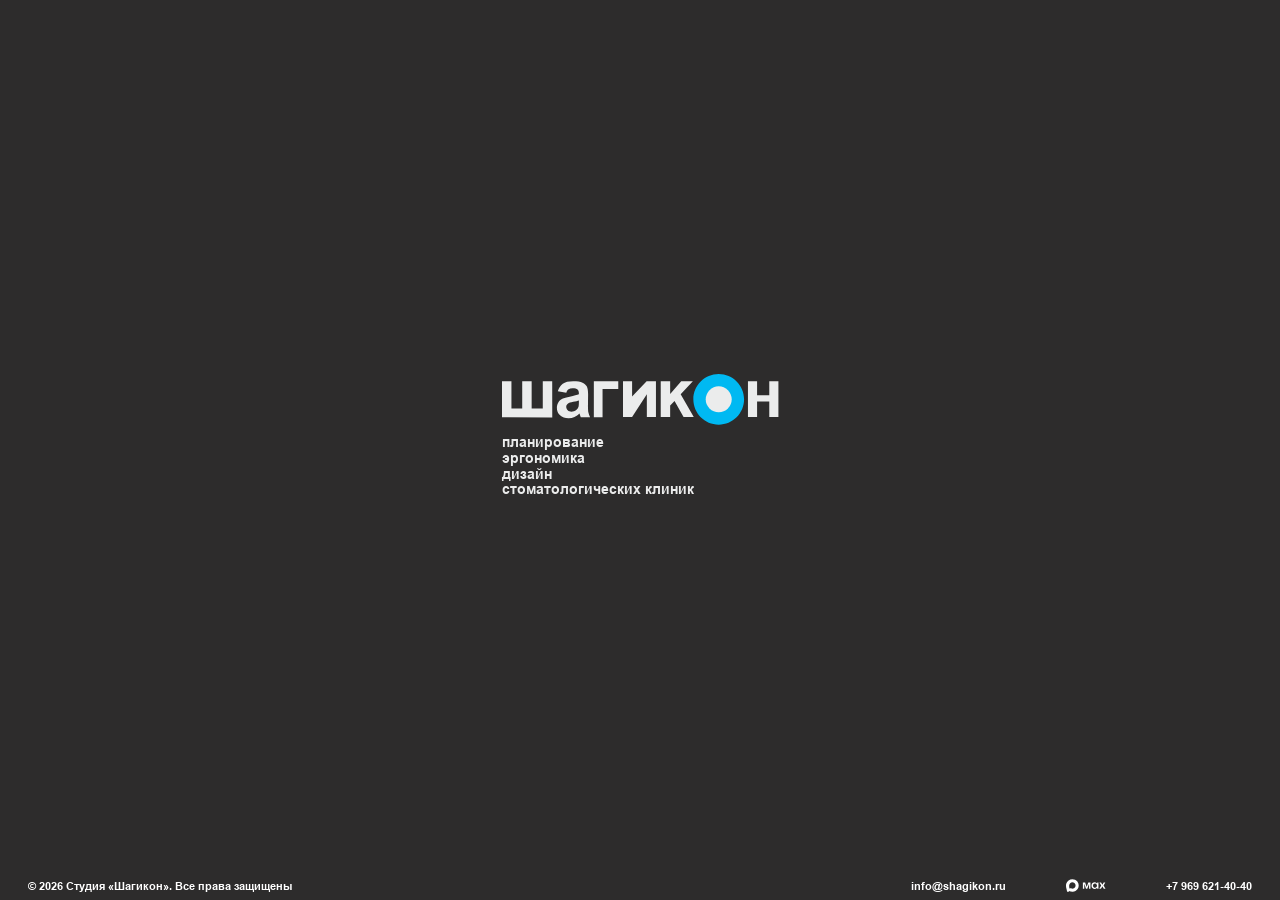
<file: index.html>
<!doctype html>
<html lang="en">
  <head>
    <meta charset="UTF-8" />
    <meta name="viewport" content="width=device-width, initial-scale=1.0" />
    <title>Document</title>
    <link rel="stylesheet" href="styles/main.css" />
    <link rel="stylesheet" href="styles/homepage.css" />
  </head>
  <body>
    <main class="main-screen">
      <a href="/projects.html" class="main-screen-content">
        <svg
          class="logo"
          width="277"
          height="51"
          viewBox="0 0 277 51"
          fill="none"
          xmlns="http://www.w3.org/2000/svg"
        >
          <path
            fill-rule="evenodd"
            clip-rule="evenodd"
            d="M245.957 43.0407V7.29071H255.087V21.3707H267.278V7.29071H276.407V43.0407H267.278V27.4124H255.087V43.0407H245.957ZM216.717 16.2921C221.732 16.2921 225.797 20.357 225.797 25.3715C225.797 30.386 221.732 34.4512 216.717 34.4512C211.703 34.4512 207.637 30.386 207.637 25.3715C207.637 20.357 211.703 16.2921 216.717 16.2921ZM0 7.29211H9.43958V34.6082H20.2093V7.29211H29.649V34.6082H40.771V7.29211H50.2106L50.2693 43.3845L0 43.3596V7.29211ZM158.723 43.0484V7.293H168.163V19.887L179.222 7.28961H190.865L178.67 20.3576L191.761 43.0484H181.564L172.538 26.9147L168.163 31.5998V43.0484H158.723ZM120.996 7.24341H130.094V22.5708L144.636 7.24341H153.94V43.0138H144.843V20.2119L130.094 43.0138H120.996V7.24341ZM91.8351 7.29211H116.273V14.9885H100.547V43.369H91.8351V7.29211ZM76.8801 26.4226C75.6844 26.8211 73.7823 27.2991 71.1743 27.8575C68.5774 28.4153 66.8696 28.9619 66.0719 29.4863C64.8538 30.363 64.2387 31.4561 64.2387 32.7886C64.2387 34.1102 64.7283 35.2375 65.7079 36.1939C66.687 37.1503 67.9286 37.6291 69.4434 37.6291C71.1289 37.6291 72.7458 37.0709 74.2836 35.9663C75.4109 35.1122 76.1627 34.0872 76.5159 32.8572C76.7548 32.0599 76.8801 30.5342 76.8801 28.2901V26.4226ZM64.3068 18.8374L55.8337 17.3344C56.7904 13.8719 58.4416 11.3094 60.7762 9.64691C63.1111 7.9841 66.5847 7.15271 71.1856 7.15271C75.3658 7.15271 78.4859 7.64252 80.5357 8.6329C82.5749 9.62421 84.0211 10.8771 84.8523 12.4027C85.6837 13.9286 86.1052 16.7193 86.1052 20.7964L85.9686 31.7296C85.9686 34.8389 86.1165 37.1395 86.4127 38.6198C86.7087 40.1006 87.2668 41.6835 88.0869 43.369H78.7938C78.5543 42.7538 78.2467 41.8428 77.8938 40.6358C77.7461 40.0776 77.6319 39.7134 77.5635 39.5422C75.9691 41.114 74.2606 42.2873 72.4388 43.073C70.6164 43.8585 68.68 44.2576 66.6193 44.2576C62.9861 44.2576 60.1157 43.2666 58.0204 41.2849C55.925 39.3146 54.8773 36.809 54.8773 33.7796C54.8773 31.7869 55.3552 29.9985 56.3119 28.4267C57.2689 26.8665 58.6009 25.6595 60.332 24.8281C62.0521 23.9967 64.5349 23.2679 67.7806 22.6415C72.1539 21.8214 75.1946 21.0467 76.8801 20.3411V19.3958C76.8801 17.5734 76.4362 16.2754 75.5475 15.4891C74.6481 14.7144 72.9626 14.3277 70.4911 14.3277C68.817 14.3277 67.5184 14.6577 66.5847 15.3295C65.6393 15.9905 64.8879 17.1632 64.3068 18.8374Z"
            fill="#EBECEC"
          />
          <path
            fill-rule="evenodd"
            clip-rule="evenodd"
            d="M216.717 0C230.73 0 242.089 11.359 242.089 25.3715C242.089 39.384 230.73 50.743 216.717 50.743C202.705 50.743 191.346 39.384 191.346 25.3715C191.346 11.359 202.705 0 216.717 0ZM216.717 13.8461C223.082 13.8461 228.242 19.0063 228.242 25.3715C228.242 31.737 223.082 36.8972 216.717 36.8972C210.352 36.8972 205.191 31.737 205.191 25.3715C205.191 19.0063 210.352 13.8461 216.717 13.8461Z"
            fill="#00B9F2"
          />

          <circle cx="216.717" cy="25.3715" r="9" fill="#ebecec">
            <animate
              attributeName="r"
              values="9; 13; 13; 9; 9"
              keyTimes="0; 0.2; 0.5; 0.7; 1"
              dur="3s"
              repeatCount="indefinite"
              calcMode="spline"
              keySplines="0.4 0 0.2 1; 0 0 1 1; 0.4 0 0.2 1; 0 0 1 1"
            />
          </circle>
        </svg>
        <ul class="main-screen-list">
          <li>планирование</li>
          <li>эргономика</li>
          <li>дизайн</li>
          <li>стоматологических клиник</li>
        </ul>
      </a>
    </main>
    <footer class="footer">
      <p class="footer-copyright">
        © 2026 Студия «Шагикон». Все права защищены
      </p>
      <div class="footer-contacts">
        <a class="footer-email" href="mailto:info@shagikon.ru"
          >info@shagikon.ru</a
        >
        <a class="footer-social" href="/"
          ><img src="/assets/icons/max.svg" alt="Max"
        /></a>
        <a class="footer-phone" href="tel:+79696214040">+7 969 621-40-40</a>
      </div>
    </footer>
  </body>
</html>
</file>
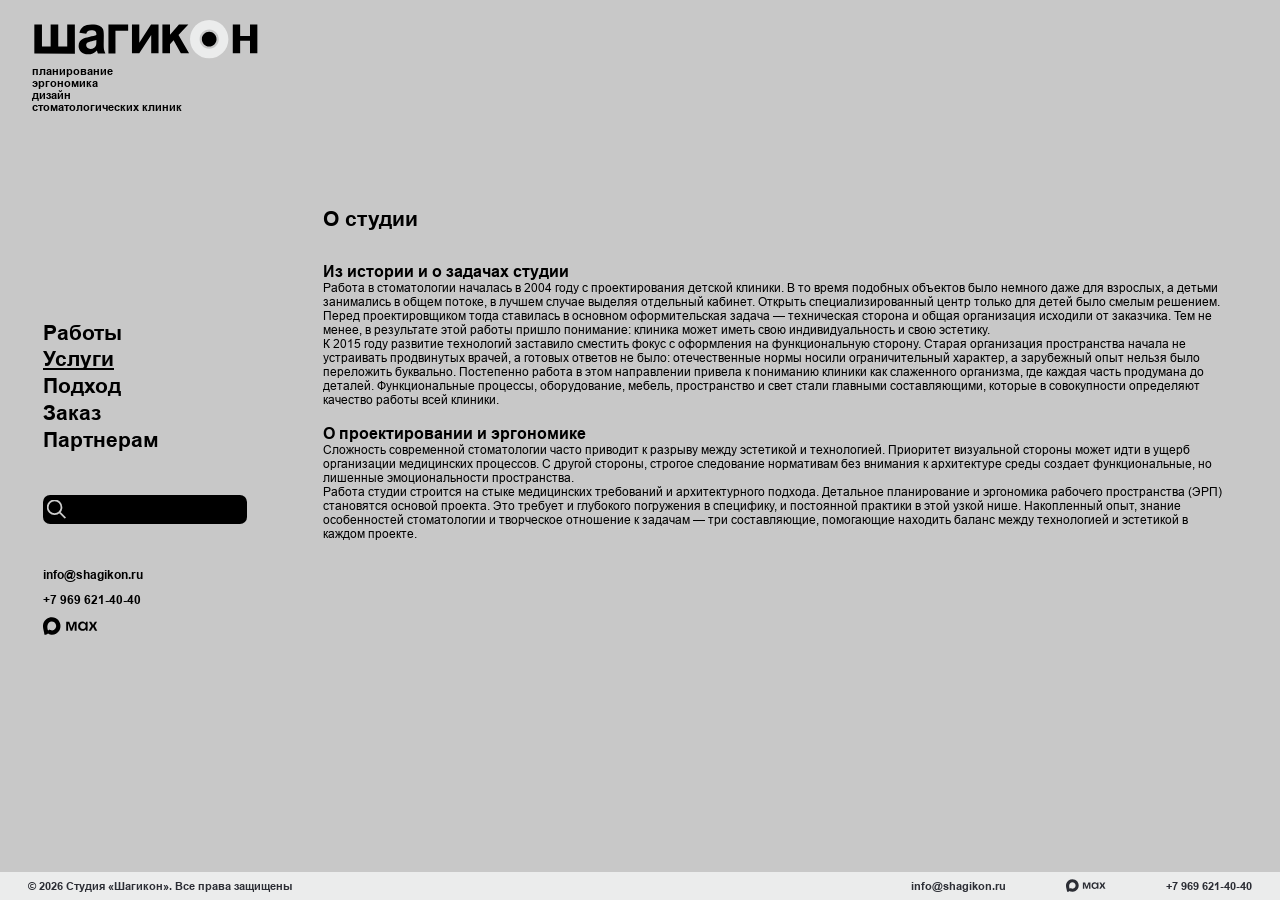
<file: approach.html>
<!doctype html>
<html lang="en">
  <head>
    <meta charset="UTF-8" />
    <meta name="viewport" content="width=device-width, initial-scale=1.0" />
    <title>Document</title>
    <link rel="stylesheet" href="styles/main.css" />
    <link rel="stylesheet" href="/styles/approach.css" />
  </head>
  <body>
    <header class="header">
      <a class="header-logo" href="/">
        <img
          class="header-logo-img"
          src="/assets/icons/logo.svg"
          alt="Шагикон"
        />
        <ul class="header-logo-list">
          <li>планирование</li>
          <li>эргономика</li>
          <li>дизайн</li>
          <li>стоматологических клиник</li>
        </ul>
      </a>
      <div class="header-buttons">
        <button class="header-btn" id="open-sidebar">Меню</button>
        <button class="header-btn" id="goback">Назад</button>
      </div>
    </header>
    <div class="container">
      <aside class="sidebar" id="sidebar">
        <a class="sidebar-logo" href="/">
          <img
            class="sidebar-logo-img"
            src="/assets/icons/logo.svg"
            alt="Шагикон"
          />
          <ul class="sidebar-logo-list">
            <li>планирование</li>
            <li>эргономика</li>
            <li>дизайн</li>
            <li>стоматологических клиник</li>
          </ul>
        </a>

        <div class="sidebar-content">
          <nav class="sidebar-nav">
            <ul class="sidebar-nav-list">
              <li>
                <a href="/projects.html"> Работы </a>
              </li>
              <li>
                <a class="active" href="/services.html">Услуги</a>
              </li>
              <li>
                <a href="/approach.html">Подход</a>
              </li>
              <li>
                <a href="/order.html">Заказ</a>
              </li>
              <li>
                <a href="/partners.html">Партнерам</a>
              </li>
            </ul>
          </nav>
          <div class="sidebar-search">
            <input type="text" />
          </div>
          <div class="sidebar-contacts">
            <a class="sidebar-email" href="mailto:info@shagikon.ru"
              >info@shagikon.ru</a
            >

            <a class="sidebar-phone" href="tel:+79696214040"
              >+7 969 621-40-40</a
            >
            <a class="sidebar-social" href="/"
              ><img src="/assets/icons/max-sidebar.svg" alt="Max"
            /></a>
          </div>
          <button id="close-sidebar" type="button" class="sidebar-close-btn">
            <img src="/assets/icons/close.svg" alt="" />
          </button>
        </div>
      </aside>

      <main class="main">
        <h1 class="title">О студии</h1>
        <div class="content">
          <section>
            <h2 class="subtitle">Из истории и о задачах студии</h2>
            <p>
              Работа в стоматологии началась в 2004 году с проектирования
              детской клиники. В то время подобных объектов было немного даже
              для взрослых, а детьми занимались в общем потоке, в лучшем случае
              выделяя отдельный кабинет. Открыть специализированный центр только
              для детей было смелым решением. Перед проектировщиком тогда
              ставилась в основном оформительская задача — техническая сторона и
              общая организация исходили от заказчика. Тем не менее, в
              результате этой работы пришло понимание: клиника может иметь свою
              индивидуальность и свою эстетику.
            </p>
            <p>
              К 2015 году развитие технологий заставило сместить фокус с
              оформления на функциональную сторону. Старая организация
              пространства начала не устраивать продвинутых врачей, а готовых
              ответов не было: отечественные нормы носили ограничительный
              характер, а зарубежный опыт нельзя было переложить буквально.
              Постепенно работа в этом направлении привела к пониманию клиники
              как слаженного организма, где каждая часть продумана до деталей.
              Функциональные процессы, оборудование, мебель, пространство и свет
              стали главными составляющими, которые в совокупности определяют
              качество работы всей клиники.
            </p>
          </section>
          <section>
            <h2 class="subtitle">О проектировании и эргономике</h2>
            <p>
              Сложность современной стоматологии часто приводит к разрыву между
              эстетикой и технологией. Приоритет визуальной стороны может идти в
              ущерб организации медицинских процессов. С другой стороны, строгое
              следование нормативам без внимания к архитектуре среды создает
              функциональные, но лишенные эмоциональности пространства.
            </p>
            <p>
              Работа студии строится на стыке медицинских требований и
              архитектурного подхода. Детальное планирование и эргономика
              рабочего пространства (ЭРП) становятся основой проекта. Это
              требует и глубокого погружения в специфику, и постоянной практики
              в этой узкой нише. Накопленный опыт, знание особенностей
              стоматологии и творческое отношение к задачам — три составляющие,
              помогающие находить баланс между технологией и эстетикой в каждом
              проекте.
            </p>
          </section>
        </div>
      </main>
    </div>
    <footer class="footer">
      <p class="footer-copyright">
        © 2026 Студия «Шагикон». Все права защищены
      </p>
      <div class="footer-contacts">
        <a class="footer-email" href="mailto:info@shagikon.ru"
          >info@shagikon.ru</a
        >
        <a class="footer-social" href="/"
          ><img src="/assets/icons/max.svg" alt="Max"
        /></a>
        <a class="footer-phone" href="tel:+79696214040">+7 969 621-40-40</a>
      </div>
    </footer>
    <script src="/script.js"></script>
  </body>
</html>
</file>
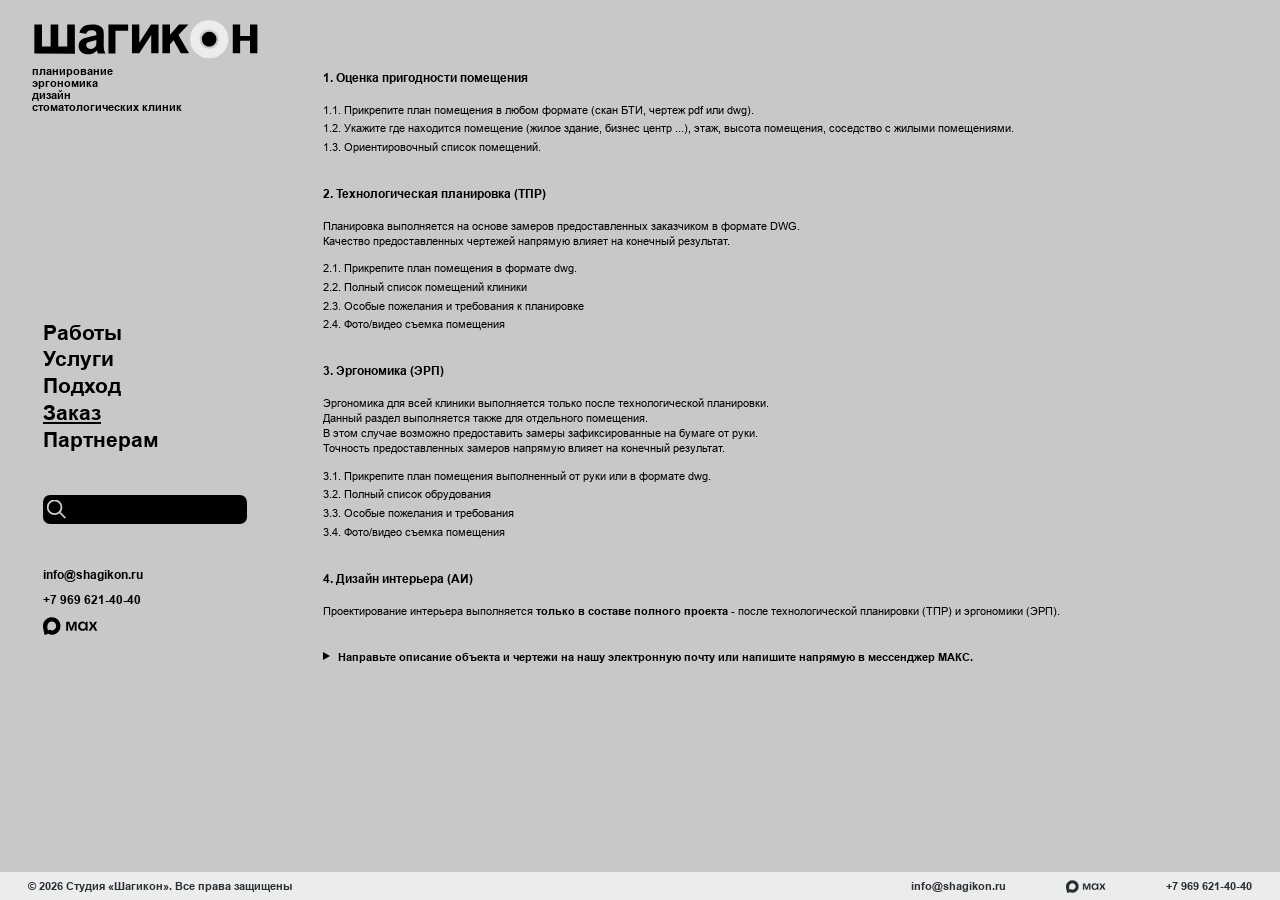
<file: order.html>
<html lang="en">
  <head>
    <meta charset="UTF-8" />
    <meta name="viewport" content="width=device-width, initial-scale=1.0" />
    <title>Document</title>
    <link rel="stylesheet" href="styles/main.css" />
    <link rel="stylesheet" href="/styles/order.css" />
  </head>
  <body>
    <header class="header">
      <a class="header-logo" href="/">
        <img
          class="header-logo-img"
          src="/assets/icons/logo.svg"
          alt="Шагикон"
        />
        <ul class="header-logo-list">
          <li>планирование</li>
          <li>эргономика</li>
          <li>дизайн</li>
          <li>стоматологических клиник</li>
        </ul>
      </a>
      <div class="header-buttons">
        <button class="header-btn" id="open-sidebar">Меню</button>
        <button class="header-btn" id="goback">Назад</button>
      </div>
    </header>
    <div class="container">
      <aside class="sidebar" id="sidebar">
        <a class="sidebar-logo" href="/">
          <img
            class="sidebar-logo-img"
            src="/assets/icons/logo.svg"
            alt="Шагикон"
          />
          <ul class="sidebar-logo-list">
            <li>планирование</li>
            <li>эргономика</li>
            <li>дизайн</li>
            <li>стоматологических клиник</li>
          </ul>
        </a>

        <div class="sidebar-content">
          <nav class="sidebar-nav">
            <ul class="sidebar-nav-list">
              <li>
                <a href="/projects.html"> Работы </a>
              </li>
              <li>
                <a href="/services.html">Услуги</a>
              </li>
              <li>
                <a href="/approach.html">Подход</a>
              </li>
              <li>
                <a class="active" href="/order.html">Заказ</a>
              </li>
              <li>
                <a href="/partners.html">Партнерам</a>
              </li>
            </ul>
          </nav>
          <div class="sidebar-search">
            <input type="text" />
          </div>
          <div class="sidebar-contacts">
            <a class="sidebar-email" href="mailto:info@shagikon.ru"
              >info@shagikon.ru</a
            >

            <a class="sidebar-phone" href="tel:+79696214040"
              >+7 969 621-40-40</a
            >
            <a class="sidebar-social" href="/"
              ><img src="/assets/icons/max-sidebar.svg" alt="Max"
            /></a>
          </div>
          <button id="close-sidebar" type="button" class="sidebar-close-btn">
            <img src="/assets/icons/close.svg" alt="" />
          </button>
        </div>
      </aside>

      <main class="main">
        <section class="order-block">
          <h2 class="order-title">1. Оценка пригодности помещения</h2>
          <div class="order-content">
            <ul class="order-list">
              <li>
                1.1. Прикрепите план помещения в любом формате (скан БТИ, чертеж
                pdf или dwg).
              </li>
              <li>
                1.2. Укажите где находится помещение (жилое здание, бизнес центр
                ...), этаж, высота помещения, соседство с жилыми помещениями.
              </li>
              <li>1.3. Ориентировочный список помещений.</li>
            </ul>
          </div>
        </section>

        <section class="order-block">
          <h2 class="order-title">2. Технологическая планировка (ТПР)</h2>
          <div class="order-content">
            <p>
              Планировка выполняется на основе замеров предоставленных заказчиком
              в формате DWG.
              <br />
              Качество предоставленных чертежей напрямую влияет на конечный
              результат.
            </p>
            <ul class="order-list">
              <li>2.1. Прикрепите план помещения в формате dwg.</li>
              <li>2.2. Полный список помещений клиники</li>
              <li>2.3. Особые пожелания и требования к планировке</li>
              <li>2.4. Фото/видео съемка помещения</li>
            </ul>
          </div>
        </section>

        <section class="order-block">
          <h2 class="order-title">3. Эргономика (ЭРП)</h2>
          <div class="order-content">
            <p>
              Эргономика для всей клиники выполняется только после
              технологической планировки.
              <br />
              Данный раздел выполняется также для отдельного помещения.
              <br />
              В этом случае возможно предоставить замеры зафиксированные на бумаге
              от руки.
              <br />
              Точность предоставленных замеров напрямую влияет на конечный
              результат.
            </p>
            <ul class="order-list">
              <li>
                3.1. Прикрепите план помещения выполненный от руки или в формате
                dwg.
              </li>
              <li>3.2. Полный список обрудования</li>
              <li>3.3. Особые пожелания и требования</li>
              <li>3.4. Фото/видео съемка помещения</li>
            </ul>
          </div>
        </section>

        <section class="order-block">
          <h2 class="order-title">4. Дизайн интерьера (АИ)</h2>
          <div class="order-content">
            <p>
              Проектирование интерьера выполняется
              <b>только в составе полного проекта</b> - после технологической
              планировки (ТПР) и эргономики (ЭРП).
            </p>
          </div>
        </section>

        <p class="order-note">
          Направьте описание объекта и чертежи на нашу электронную почту или
          напишите напрямую в мессенджер МАКС.
        </p>
      </main>
    </div>
    <footer class="footer">
      <p class="footer-copyright">
        © 2026 Студия «Шагикон». Все права защищены
      </p>
      <div class="footer-contacts">
        <a class="footer-email" href="mailto:info@shagikon.ru"
          >info@shagikon.ru</a
        >
        <a class="footer-social" href="/"
          ><img src="/assets/icons/max.svg" alt="Max"
        /></a>
        <a class="footer-phone" href="tel:+79696214040">+7 969 621-40-40</a>
      </div>
    </footer>
    <script src="/script.js"></script>
  </body>
</html>
</file>
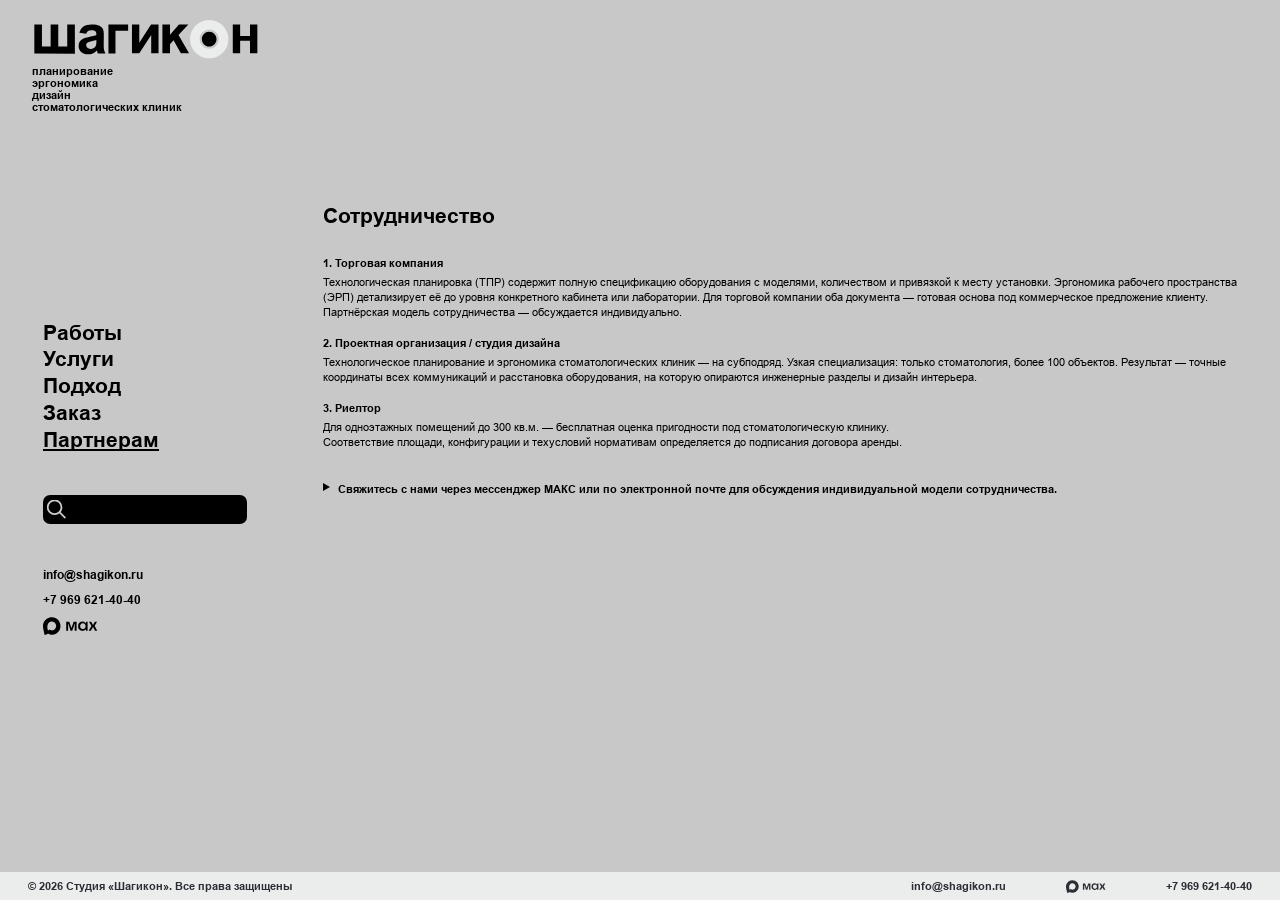
<file: partners.html>
<html lang="en">
  <head>
    <meta charset="UTF-8" />
    <meta name="viewport" content="width=device-width, initial-scale=1.0" />
    <title>Document</title>
    <link rel="stylesheet" href="styles/main.css" />
    <link rel="stylesheet" href="/styles/partners.css" />
  </head>
  <body>
    <header class="header">
      <a class="header-logo" href="/">
        <img
          class="header-logo-img"
          src="/assets/icons/logo.svg"
          alt="Шагикон"
        />
        <ul class="header-logo-list">
          <li>планирование</li>
          <li>эргономика</li>
          <li>дизайн</li>
          <li>стоматологических клиник</li>
        </ul>
      </a>
      <div class="header-buttons">
        <button class="header-btn" id="open-sidebar">Меню</button>
        <button class="header-btn" id="goback">Назад</button>
      </div>
    </header>
    <div class="container">
      <aside class="sidebar" id="sidebar">
        <a class="sidebar-logo" href="/">
          <img
            class="sidebar-logo-img"
            src="/assets/icons/logo.svg"
            alt="Шагикон"
          />
          <ul class="sidebar-logo-list">
            <li>планирование</li>
            <li>эргономика</li>
            <li>дизайн</li>
            <li>стоматологических клиник</li>
          </ul>
        </a>

        <div class="sidebar-content">
          <nav class="sidebar-nav">
            <ul class="sidebar-nav-list">
              <li>
                <a href="/projects.html"> Работы </a>
              </li>
              <li>
                <a href="/services.html">Услуги</a>
              </li>
              <li>
                <a href="/approach.html">Подход</a>
              </li>
              <li>
                <a href="/order.html">Заказ</a>
              </li>
              <li>
                <a class="active" href="/partners.html">Партнерам</a>
              </li>
            </ul>
          </nav>
          <div class="sidebar-search">
            <input type="text" />
          </div>
          <div class="sidebar-contacts">
            <a class="sidebar-email" href="mailto:info@shagikon.ru"
              >info@shagikon.ru</a
            >

            <a class="sidebar-phone" href="tel:+79696214040"
              >+7 969 621-40-40</a
            >
            <a class="sidebar-social" href="/"
              ><img src="/assets/icons/max-sidebar.svg" alt="Max"
            /></a>
          </div>
          <button id="close-sidebar" type="button" class="sidebar-close-btn">
            <img src="/assets/icons/close.svg" alt="" />
          </button>
        </div>
      </aside>

      <main class="main">
        <h1 class="partners-title">Сотрудничество</h1>

        <div class="partners-blocks">
          <section class="partners-block">
            <h2 class="partners-subtitle">1. Торговая компания</h2>
            <p>
              Технологическая планировка (ТПР) содержит полную спецификацию
              оборудования с моделями, количеством и привязкой к месту
              установки. Эргономика рабочего пространства (ЭРП) детализирует её
              до уровня конкретного кабинета или лаборатории. Для торговой
              компании оба документа — готовая основа под коммерческое
              предложение клиенту. Партнёрская модель сотрудничества —
              обсуждается индивидуально.
            </p>
          </section>

          <section class="partners-block">
            <h2 class="partners-subtitle">
              2. Проектная организация / студия дизайна
            </h2>
            <p>
              Технологическое планирование и эргономика стоматологических клиник
              — на субподряд. Узкая специализация: только стоматология, более
              100 объектов. Результат — точные координаты всех коммуникаций и
              расстановка оборудования, на которую опираются инженерные разделы
              и дизайн интерьера.
            </p>
          </section>

          <section class="partners-block">
            <h2 class="partners-subtitle">3. Риелтор</h2>
            <p>
              Для одноэтажных помещений до 300 кв.м. — бесплатная оценка
              пригодности под стоматологическую клинику.
              <br />
              Соответствие площади, конфигурации и техусловий нормативам
              определяется до подписания договора аренды.
            </p>
          </section>
        </div>

        <p class="partners-note">
          Свяжитесь с нами через мессенджер МАКС или по электронной почте для
          обсуждения индивидуальной модели сотрудничества.
        </p>
      </main>
    </div>
    <footer class="footer">
      <p class="footer-copyright">
        © 2026 Студия «Шагикон». Все права защищены
      </p>
      <div class="footer-contacts">
        <a class="footer-email" href="mailto:info@shagikon.ru"
          >info@shagikon.ru</a
        >
        <a class="footer-social" href="/"
          ><img src="/assets/icons/max.svg" alt="Max"
        /></a>
        <a class="footer-phone" href="tel:+79696214040">+7 969 621-40-40</a>
      </div>
    </footer>
    <script src="/script.js"></script>
  </body>
</html>
</file>
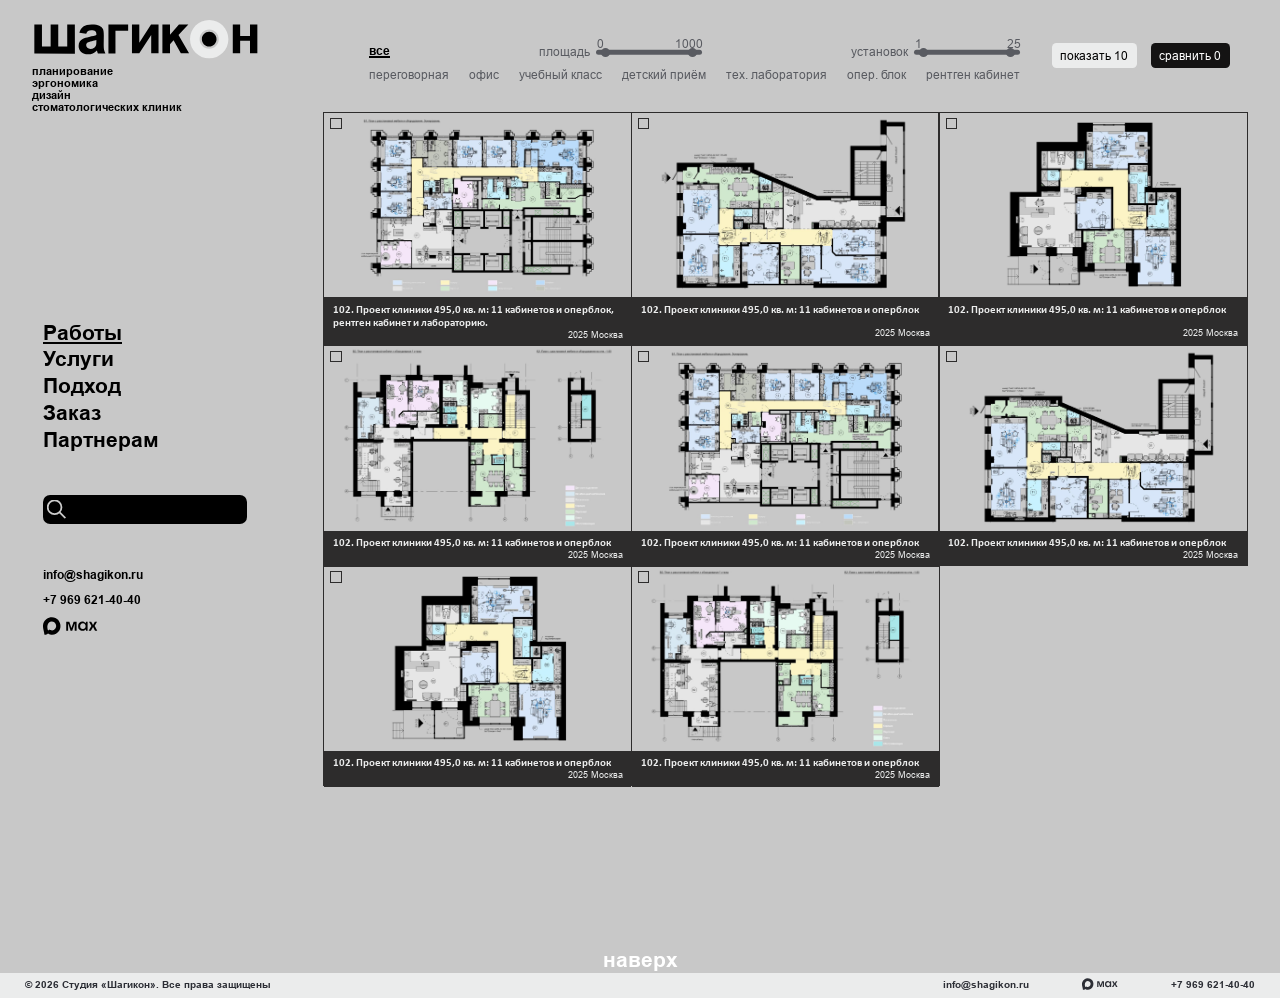
<file: projects.html>
<!doctype html>
<html lang="en">
  <head>
    <meta charset="UTF-8" />
    <meta name="viewport" content="width=device-width, initial-scale=1.0" />
    <title>Document</title>
    <link rel="stylesheet" href="styles/main.css" />
    <link rel="stylesheet" href="/styles/projects.css" />
  </head>
  <body>
    <header class="header">
      <a class="header-logo" href="/">
        <img
          class="header-logo-img"
          src="/assets/icons/logo.svg"
          alt="Шагикон"
        />
        <ul class="header-logo-list">
          <li>планирование</li>
          <li>эргономика</li>
          <li>дизайн</li>
          <li>стоматологических клиник</li>
        </ul>
      </a>
      <div class="header-buttons">
        <button class="header-btn" id="open-sidebar">Меню</button>
        <button class="header-compare-btn" id="header-compare-btn">
          сравнить 0
        </button>
        <button class="header-btn" id="open-filters">Фильтр</button>
      </div>
    </header>
    <div class="container">
      <aside class="sidebar" id="sidebar">
        <a class="sidebar-logo" href="/">
          <img
            class="sidebar-logo-img"
            src="/assets/icons/logo.svg"
            alt="Шагикон"
          />
          <ul class="sidebar-logo-list">
            <li>планирование</li>
            <li>эргономика</li>
            <li>дизайн</li>
            <li>стоматологических клиник</li>
          </ul>
        </a>

        <div class="sidebar-content">
          <nav class="sidebar-nav">
            <ul class="sidebar-nav-list">
              <li>
                <a class="active" href="/projects.html"> Работы </a>
              </li>
              <li>
                <a href="/services.html">Услуги</a>
              </li>
              <li>
                <a href="/approach.html">Подход</a>
              </li>
              <li>
                <a href="/order.html">Заказ</a>
              </li>
              <li>
                <a href="/partners.html">Партнерам</a>
              </li>
            </ul>
          </nav>
          <div class="sidebar-search">
            <input type="text" />
          </div>
          <div class="sidebar-contacts">
            <a class="sidebar-email" href="mailto:info@shagikon.ru"
              >info@shagikon.ru</a
            >

            <a class="sidebar-phone" href="tel:+79696214040"
              >+7 969 621-40-40</a
            >
            <a class="sidebar-social" href="/"
              ><img src="/assets/icons/max-sidebar.svg" alt="Max"
            /></a>
          </div>
          <button id="close-sidebar" type="button" class="sidebar-close-btn">
            <img src="/assets/icons/close.svg" alt="" />
          </button>
        </div>
      </aside>

      <main class="main">
        <div class="filters-modal" id="filters">
          <form class="filters">
            <div class="filters-container">
              <fieldset class="filters-wrapper">
                <label for="all">
                  <input checked type="checkbox" name="roomtype" id="all" />
                  все
                </label>
                <div class="range">
                  <span class="range-label">площадь</span>
                  <div class="range-body">
                    <div class="range-track">
                      <div class="range-track-line"></div>
                      <span class="range-val range-val-min">0</span>
                      <span class="range-val range-val-max">1000</span>
                      <input
                        class="range-input range-input-min"
                        type="range"
                        name="square-min"
                        min="0"
                        max="1000"
                        value="0"
                        step="10"
                      />
                      <input
                        class="range-input range-input-max"
                        type="range"
                        name="square-max"
                        min="0"
                        max="1000"
                        value="1000"
                        step="10"
                      />
                    </div>
                  </div>
                </div>
                <div class="range">
                  <span class="range-label">установок</span>
                  <div class="range-body">
                    <div class="range-track">
                      <div class="range-track-line"></div>
                      <span class="range-val range-val-min">4</span>
                      <span class="range-val range-val-max">20</span>
                      <input
                        class="range-input range-input-min"
                        type="range"
                        name="quantity-min"
                        min="1"
                        max="20"
                        value="1"
                        step="1"
                      />
                      <input
                        class="range-input range-input-max"
                        type="range"
                        name="quantity-max"
                        min="1"
                        max="25"
                        value="25"
                        step="1"
                      />
                    </div>
                  </div>
                </div>
              </fieldset>
              <fieldset class="filters-wrapper wrap">
                <label for="meeting">
                  <input type="checkbox" name="roomtype" id="meeting" />
                  переговорная
                </label>
                <label for="office">
                  <input type="checkbox" name="roomtype" id="office" />
                  офис
                </label>
                <label for="class"
                  >учебный класс

                  <input type="checkbox" name="roomtype" id="class" />
                </label>
                <label for="child"
                  >детский приём
                  <input type="checkbox" name="roomtype" id="child" />
                </label>
                <label for="lab"
                  >тех. лаборатория
                  <input type="checkbox" name="roomtype" id="lab" />
                </label>
                <label for="operation"
                  >опер. блок
                  <input type="checkbox" name="roomtype" id="operation" />
                </label>
                <label for="xray"
                  >рентген кабинет
                  <input type="checkbox" name="roomtype" id="xray" />
                </label>
              </fieldset>
            </div>
            <div class="filters-btns">
              <button class="filters-btn show" type="button">
                показать 10
              </button>
              <button
                id="compare-btn"
                class="filters-btn compare"
                type="button"
              >
                сравнить 0
              </button>
            </div>

            <button id="close-filters" type="button" class="filters-close-btn">
              <img src="/assets/icons/close.svg" alt="" />
            </button>
          </form>
        </div>
        <ul class="projects" id="projects-list">
          <li>
            <a class="projects-item-link" href="/project-card.html">
              <article>
                <div class="projects-item">
                  <input
                    class="projects-item-compare"
                    type="checkbox"
                    name="compare"
                    title="Сравнить"
                  />
                  <figure class="projects-item-image">
                    <img
                      src="/assets/images/plan-1.png"
                      alt="название проекта"
                    />
                    <figcaption class="projects-item-number">
                      <span>102.</span>
                    </figcaption>
                  </figure>
                  <div class="projects-item-info-wrapper">
                    <h3 class="projects-item-info">
                      <span>
                        102. Проект клиники 495,0 кв. м: 11 кабинетов и
                        оперблок, рентген кабинет и лабораторию.
                      </span>
                      <span class="time">
                        <time datetime="2025">2025</time> Москва
                      </span>
                    </h3>
                  </div>
                </div>
              </article>
            </a>
          </li>
          <li>
            <a class="projects-item-link" href="/project-card.html">
              <article>
                <div class="projects-item">
                  <input
                    class="projects-item-compare"
                    type="checkbox"
                    name="compare"
                    title="Сравнить"
                  />
                  <figure class="projects-item-image">
                    <img
                      src="/assets/images/plan-2.png"
                      alt="название проекта"
                    />
                    <figcaption class="projects-item-number">
                      <span>102.</span>
                    </figcaption>
                  </figure>
                  <div class="projects-item-info-wrapper">
                    <h3 class="projects-item-info">
                      <span>
                        102. Проект клиники 495,0 кв. м: 11 кабинетов и оперблок
                      </span>
                      <span class="time">
                        <time datetime="2025">2025</time> Москва
                      </span>
                    </h3>
                  </div>
                </div>
              </article>
            </a>
          </li>
          <li>
            <a class="projects-item-link" href="/project-card.html">
              <article>
                <div class="projects-item">
                  <input
                    class="projects-item-compare"
                    type="checkbox"
                    name="compare"
                    title="Сравнить"
                  />
                  <figure class="projects-item-image">
                    <img
                      src="/assets/images/plan-3.png"
                      alt="название проекта"
                    />
                    <figcaption class="projects-item-number">
                      <span>102.</span>
                    </figcaption>
                  </figure>
                  <div class="projects-item-info-wrapper">
                    <h3 class="projects-item-info">
                      <span>
                        102. Проект клиники 495,0 кв. м: 11 кабинетов и оперблок
                      </span>
                      <span class="time">
                        <time datetime="2025">2025</time> Москва
                      </span>
                    </h3>
                  </div>
                </div>
              </article>
            </a>
          </li>
          <li>
            <a class="projects-item-link" href="/project-card.html">
              <article>
                <div class="projects-item">
                  <input
                    class="projects-item-compare"
                    type="checkbox"
                    name="compare"
                    title="Сравнить"
                  />
                  <figure class="projects-item-image">
                    <img
                      src="/assets/images/plan-4.png"
                      alt="название проекта"
                    />
                    <figcaption class="projects-item-number">
                      <span>102.</span>
                    </figcaption>
                  </figure>
                  <div class="projects-item-info-wrapper">
                    <h3 class="projects-item-info">
                      <span>
                        102. Проект клиники 495,0 кв. м: 11 кабинетов и оперблок
                      </span>
                      <span class="time">
                        <time datetime="2025">2025</time> Москва
                      </span>
                    </h3>
                  </div>
                </div>
              </article>
            </a>
          </li>
          <li>
            <a class="projects-item-link" href="/project-card.html">
              <article>
                <div class="projects-item">
                  <input
                    class="projects-item-compare"
                    type="checkbox"
                    name="compare"
                    title="Сравнить"
                  />
                  <figure class="projects-item-image">
                    <img
                      src="/assets/images/plan-1.png"
                      alt="название проекта"
                    />
                    <figcaption class="projects-item-number">
                      <span>102.</span>
                    </figcaption>
                  </figure>
                  <div class="projects-item-info-wrapper">
                    <h3 class="projects-item-info">
                      <span>
                        102. Проект клиники 495,0 кв. м: 11 кабинетов и оперблок
                      </span>
                      <span class="time">
                        <time datetime="2025">2025</time> Москва
                      </span>
                    </h3>
                  </div>
                </div>
              </article>
            </a>
          </li>
          <li>
            <a class="projects-item-link" href="/project-card.html">
              <article>
                <div class="projects-item">
                  <input
                    class="projects-item-compare"
                    type="checkbox"
                    name="compare"
                    title="Сравнить"
                  />
                  <figure class="projects-item-image">
                    <img
                      src="/assets/images/plan-2.png"
                      alt="название проекта"
                    />
                    <figcaption class="projects-item-number">
                      <span>102.</span>
                    </figcaption>
                  </figure>
                  <div class="projects-item-info-wrapper">
                    <h3 class="projects-item-info">
                      <span>
                        102. Проект клиники 495,0 кв. м: 11 кабинетов и оперблок
                      </span>
                      <span class="time">
                        <time datetime="2025">2025</time> Москва
                      </span>
                    </h3>
                  </div>
                </div>
              </article>
            </a>
          </li>
          <li>
            <a class="projects-item-link" href="/project-card.html">
              <article>
                <div class="projects-item">
                  <input
                    class="projects-item-compare"
                    type="checkbox"
                    name="compare"
                    title="Сравнить"
                  />
                  <figure class="projects-item-image">
                    <img
                      src="/assets/images/plan-3.png"
                      alt="название проекта"
                    />
                    <figcaption class="projects-item-number">
                      <span>102.</span>
                    </figcaption>
                  </figure>
                  <div class="projects-item-info-wrapper">
                    <h3 class="projects-item-info">
                      <span>
                        102. Проект клиники 495,0 кв. м: 11 кабинетов и оперблок
                      </span>
                      <span class="time">
                        <time datetime="2025">2025</time> Москва
                      </span>
                    </h3>
                  </div>
                </div>
              </article>
            </a>
          </li>
          <li>
            <a class="projects-item-link" href="/project-card.html">
              <article>
                <div class="projects-item">
                  <input
                    class="projects-item-compare"
                    type="checkbox"
                    name="compare"
                    title="Сравнить"
                  />
                  <figure class="projects-item-image">
                    <img
                      src="/assets/images/plan-4.png"
                      alt="название проекта"
                    />
                    <figcaption class="projects-item-number">
                      <span>102.</span>
                    </figcaption>
                  </figure>
                  <div class="projects-item-info-wrapper">
                    <h3 class="projects-item-info">
                      <span>
                        102. Проект клиники 495,0 кв. м: 11 кабинетов и оперблок
                      </span>
                      <span class="time">
                        <time datetime="2025">2025</time> Москва
                      </span>
                    </h3>
                  </div>
                </div>
              </article>
            </a>
          </li>
        </ul>
      </main>
    </div>
    <button class="up-btn" id="scrollup">наверх</button>
    <footer class="footer">
      <p class="footer-copyright">
        © 2026 Студия «Шагикон». Все права защищены
      </p>
      <div class="footer-contacts">
        <a class="footer-email" href="mailto:info@shagikon.ru"
          >info@shagikon.ru</a
        >
        <a class="footer-social" href="/"
          ><img src="/assets/icons/max.svg" alt="Max"
        /></a>
        <a class="footer-phone" href="tel:+79696214040">+7 969 621-40-40</a>
      </div>
    </footer>
    <script src="/script.js"></script>
  </body>
</html>
</file>
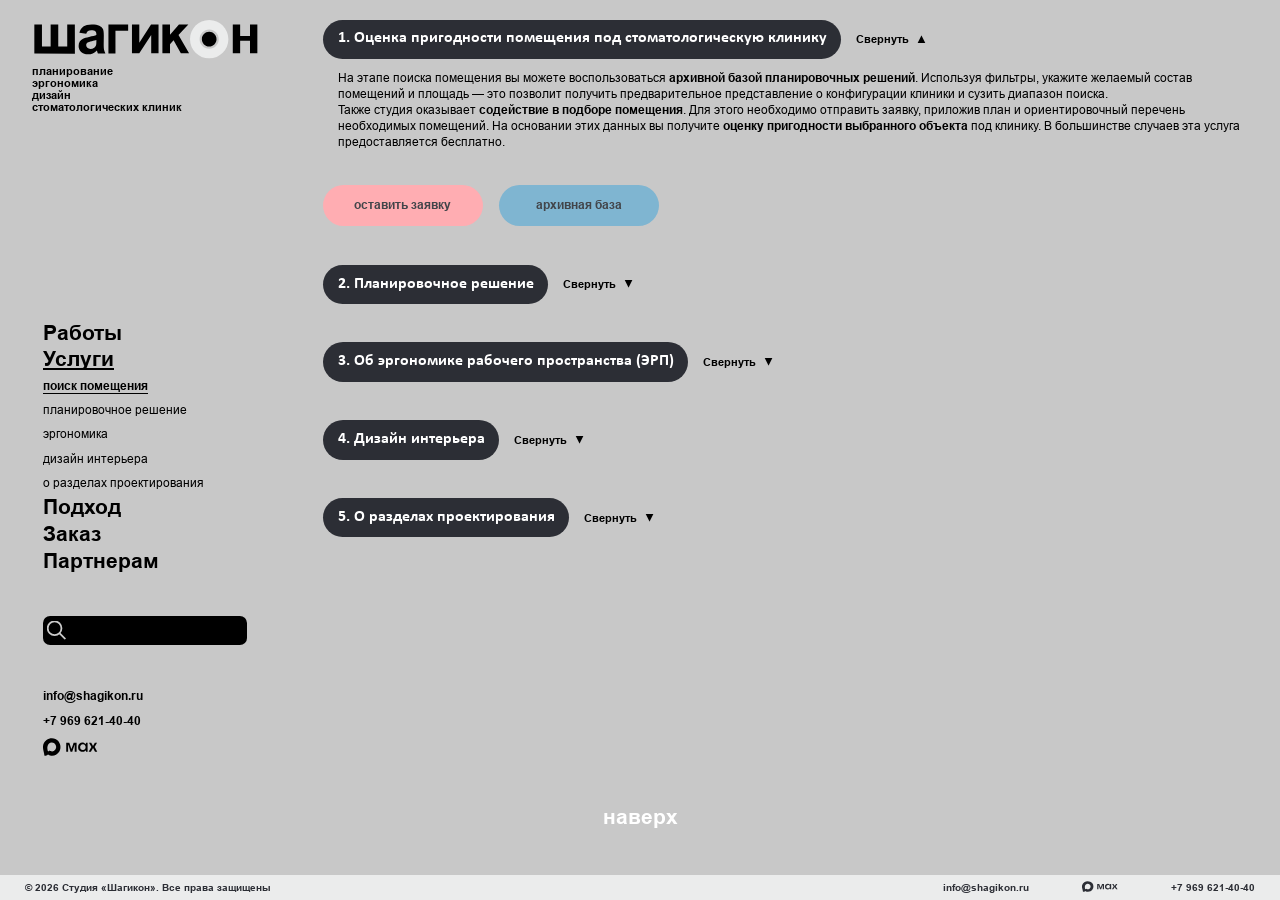
<file: services.html>
<!doctype html>
<html lang="en">
  <head>
    <meta charset="UTF-8" />
    <meta name="viewport" content="width=device-width, initial-scale=1.0" />
    <title>Document</title>
    <link rel="stylesheet" href="styles/main.css" />
    <link rel="stylesheet" href="/styles/services.css" />
  </head>
  <body>
    <header class="header">
      <a class="header-logo" href="/">
        <img
          class="header-logo-img"
          src="/assets/icons/logo.svg"
          alt="Шагикон"
        />
        <ul class="header-logo-list">
          <li>планирование</li>
          <li>эргономика</li>
          <li>дизайн</li>
          <li>стоматологических клиник</li>
        </ul>
      </a>
      <div class="header-buttons">
        <button class="header-btn" id="open-sidebar">Меню</button>
        <button class="header-btn" id="goback">Назад</button>
      </div>
    </header>
    <div class="container">
      <aside class="sidebar" id="sidebar">
        <a class="sidebar-logo" href="/">
          <img
            class="sidebar-logo-img"
            src="/assets/icons/logo.svg"
            alt="Шагикон"
          />
          <ul class="sidebar-logo-list">
            <li>планирование</li>
            <li>эргономика</li>
            <li>дизайн</li>
            <li>стоматологических клиник</li>
          </ul>
        </a>

        <div class="sidebar-content">
          <nav class="sidebar-nav">
            <ul class="sidebar-nav-list">
              <li>
                <a href="/projects.html"> Работы </a>
              </li>
              <li>
                <a class="active" href="/services.html">Услуги</a>
                <ul class="sidebar-nav-inner-list">
                  <li><a href="#service-1">поиск помещения</a></li>
                  <li><a href="#service-2">планировочное решение</a></li>
                  <li><a href="#service-3">эргономика</a></li>
                  <li><a href="#service-4">дизайн интерьера</a></li>
                  <li><a href="#service-5">о разделах проектирования</a></li>
                </ul>
              </li>
              <li>
                <a href="/approach.html">Подход</a>
              </li>
              <li>
                <a href="/order.html">Заказ</a>
              </li>
              <li>
                <a href="/partners.html">Партнерам</a>
              </li>
            </ul>
          </nav>
          <div class="sidebar-search">
            <input type="text" />
          </div>
          <div class="sidebar-contacts">
            <a class="sidebar-email" href="mailto:info@shagikon.ru"
              >info@shagikon.ru</a
            >

            <a class="sidebar-phone" href="tel:+79696214040"
              >+7 969 621-40-40</a
            >
            <a class="sidebar-social" href="/"
              ><img src="/assets/icons/max-sidebar.svg" alt="Max"
            /></a>
          </div>
          <button id="close-sidebar" type="button" class="sidebar-close-btn">
            <img src="/assets/icons/close.svg" alt="" />
          </button>
        </div>
      </aside>

      <main class="main">
        <section class="service" id="service-1">
          <div class="service-head">
            <h2 class="service-title">
              1. Оценка пригодности помещения под стоматологическую клинику
            </h2>
            <button class="service-toggle" type="button" aria-expanded="true">
              <span class="service-toggle-text">Свернуть</span>
              <span class="service-toggle-icon">▲</span>
            </button>
          </div>
          <div class="service-body">
            <p>
              На этапе поиска помещения вы можете воспользоваться
              <b>архивной базой планировочных решений</b>. Используя фильтры,
              укажите желаемый состав помещений и площадь — это позволит
              получить предварительное представление о конфигурации клиники и
              сузить диапазон поиска.
              <br />
              Также студия оказывает <b>содействие в подборе помещения</b>. Для
              этого необходимо отправить заявку, приложив план и ориентировочный
              перечень необходимых помещений. На основании этих данных вы
              получите <b>оценку пригодности выбранного объекта</b> под клинику.
              В большинстве случаев эта услуга предоставляется бесплатно.
            </p>
            <div class="service-links">
              <a class="service-link service-link-pink" href="/order.html"
                >оставить заявку</a
              >
              <a class="service-link service-link-blue" href="/projects.html"
                >архивная база</a
              >
            </div>
          </div>
        </section>

        <section class="service collapsed" id="service-2">
          <div class="service-head">
            <h2 class="service-title">2. Планировочное решение</h2>
            <button class="service-toggle" type="button" aria-expanded="true">
              <span class="service-toggle-text">Свернуть</span>
              <span class="service-toggle-icon">▲</span>
            </button>
          </div>
          <div class="service-body">
            <p>
              В ходе работ по созданию планировок стоматологических клиник
              постепенно начали выявляться закономерности, которые
              присутствовали в каждом хорошем решении. Не всегда их возможно
              учесть, но всегда можно к ним стремиться.
            </p>

            <h3 class="service-subtitle">
              Ключевые моменты при планировании стоматологической клиники
            </h3>

            <ol class="service-list">
              <li>
                <b>Эффективность площади.</b> Каждый квадратный метр должен
                работать. Независимо от того, арендуется помещение или
                покупается, планировка обязана обеспечивать максимальную отдачу
                от вложенных средств - любая пустота должна быть оправданной.
              </li>
              <li>
                <b>Разделение потоков.</b> Грамотное зонирование на медицинскую
                и общественную части минимизирует пересечение персонала и
                посетителей вне лечебного процесса. Изоляция медицинской зоны от
                мест ожидания помогает поддерживать санитарный порядок и создаёт
                спокойную рабочую атмосферу для персонала.
              </li>
              <li>
                <b>Доступность диагностического блока.</b> Рентген-кабинет и
                переговорная должны располагаться вблизи ресепшн. Такая
                организация пространства удобна для тех, кто пришел только на
                диагностику (им не нужно проходить вглубь клиники), и для
                пациентов, ожидающих своей очереди.
              </li>
              <li>
                <b>Стерилизационная как связующее звено.</b> Это «ось», вокруг
                которой строится работа клиники. Для сокращения путей
                перемещения её располагают в непосредственной близости к
                лечебным кабинетам, в идеале — смежно с оперблоком и хирургией.
                Это упрощает обмен инструментарием и избавляет от необходимости
                закупки лишних дублирующих комплектов.
              </li>
              <li>
                <b
                  >Организация работы в лечебном кабинете в четыре руки (врач +
                  ассистент) и привязка стоматологической установки к мебели для
                  работы с выдвижных столешниц.</b
                >
                Сама по себе работа в четыре руки не требует обязательного
                наличия выдвижных столешниц — она вполне возможна и с мобильных
                тумб. Для стоматологов с большим опытом работы это часто
                болезненный вопрос: мобильный столик может менять положение, как
                бы подстраиваясь под персонал, тогда как положение выдвижных
                секций мебели фиксировано. Это требует привыкания и заставляет
                врача и ассистента самих подстраиваться под оборудование, что и
                вызывает раздражение. Сделать планировку кабинета, когда мебель
                и установка не связаны, также значительно легче.
              </li>
            </ol>

            <p>
              <b
                >Возникает вопрос: зачем все эти сложности и неудобства? Ответ
                заключается в следующем:</b
              >
            </p>

            <ul class="service-bullets">
              <li>
                <b>Полезная площадь:</b> поверхность мобильного столика (500х500
                мм) в 4–5 раз меньше столешницы мебели (500х2000/2500 мм). Две
                выдвижные столешницы для ассистента и врача увеличивают её до 7
                раз, создавая место для размещения дополнительного оборудования
                и инструментария как на самой поверхности, так и на выдвижных
                секциях.
              </li>
              <li>
                <b>Экономия пространства:</b> в сложенном виде конструкция
                полностью скрыта в корпусе мебели, освобождая место для
                передвижения врача и ассистента в кабинете.
              </li>
              <li>
                <b>Доступность:</b> обеспечивается прямой доступ к мойке,
                контейнеру с отходами под ней и компьютеру непосредственно во
                время лечения.
              </li>
              <li>
                <b>Решение для сложной геометрии:</b> при работе в узких или
                непропорциональных лечебных кабинетах традиционная расстановка с
                мобильными тумбами часто создаёт заторы. Работа «с мебели»
                позволяет эффективно организовать процесс даже в «неудобных»
                пространствах, концентрируя всё необходимое в зоне досягаемости.
              </li>
              <li>
                <b>Компактность:</b> позволяет организовать эффективную работу
                на небольшой площади.
              </li>
              <li>
                <b>Универсальность:</b> такая компоновка не исключает
                возможность вести работу традиционно — с мобильного столика.
              </li>
            </ul>

            <p>
              В итоге
              <b
                >привязка установки к мебели позволяет полноценно задействовать
                её ресурсы непосредственно во время лечения</b
              >. При работе с мобильных столиков мебель находится удалено и
              используется, как правило, только до или после приема.
            </p>
            <p>
              <b
                >Планировка под работу с мебели допускает традиционную
                организацию кабинета. Обратное — НЕВОЗМОЖНО.</b
              >
            </p>
            <div class="service-images">
              <figure class="service-image">
                <img src="/assets/images/scheme-1.svg" alt="схема 1" />
                <figcaption class="service-image-caption">
                  работа с выдвижных столешниц мебели
                </figcaption>
              </figure>
              <figure class="service-image">
                <img src="/assets/images/scheme-2.svg" alt="схема 1" />
                <figcaption class="service-image-caption">
                  работа с мобильного столика
                </figcaption>
              </figure>
            </div>
          </div>
        </section>

        <section class="service collapsed" id="service-3">
          <div class="service-head">
            <h2 class="service-title">
              3. Об эргономике рабочего пространства (ЭРП)
            </h2>
            <button class="service-toggle" type="button" aria-expanded="true">
              <span class="service-toggle-text">Свернуть</span>
              <span class="service-toggle-icon">▲</span>
            </button>
          </div>
          <div class="service-body">
            <p>
              В определенном смысле эргономика — это планировка клиники на более
              глубоком уровне проработки. Если целью планировочного решения
              является общая организация работы с учетом расположения основного
              оборудования и маршрутов персонала, то эргономика решает те же
              задачи значительно подробнее.
              <br />
              На этом этапе существенно расширяется и уточняется список
              оборудования, детально изучаются рабочие процессы персонала.
              Проектируется мебель, на которой согласно техническим и
              нормативным требованиям размещаются приборы и инструментарий.
              Таким образом, эргономика изучает взаимодействие между пациентом,
              персоналом, оборудованием и мебелью в пространстве.
              <br />
              Её целью является
              <b>организация эффективной работы в трех измерениях</b>, поэтому
              данный раздел проектирования точнее называть
              <b>эргономикой рабочего пространства или сокращенно ЭРП</b>. В
              первую очередь раздел ЭРП необходим для помещений, где требуется
              высокая эффективность на ограниченной площади при большом
              количестве оборудования: лечебных кабинетов, операционного блока,
              стерилизационной и технической лаборатории. Тем не менее,
              разработку ЭРП целесообразно выполнять для всей клиники, так как
              именно этот раздел дает точные координаты для вывода всех
              коммуникаций и служит фундаментом для проектирования инженерных
              сетей и дизайна интерьера.
            </p>

            <h3 class="service-subtitle">Эргономика рабочих зон</h3>

            <p>
              <b>В лечебных кабинетах</b> при работе с мебели стоматологическая
              установка фиксируется на определенном расстоянии, позволяющем
              врачу и ассистенту свободно дотягиваться до выдвижных столешниц.
              Весь процесс сосредоточен в зоне досягаемости вытянутой руки и
              минимальных перемещений персонала. Поэтому расположение мойки,
              компьютера, микроскопа и другого оборудования должно строго
              учитывать эти ограничения.
            </p>
            <p>
              <b>Техническая лаборатория</b> — наиболее насыщенная зона с точки
              зрения технологий. Как показывает опыт, под нее часто выделяется
              минимально допустимая площадь, поэтому вопрос грамотного и
              удобного размещения оборудования здесь стоит наиболее остро.
              <br />
              При разработке ЭРП лаборатории, помимо функциональных требований,
              необходимо предусмотреть изоляцию шумных приборов (фрезеров,
              пылесосов и пр.) от постоянных рабочих мест техников. Работа с
              3D-принтерами сопровождается выделением жидкостей с сильным
              запахом. Оптимальное решение — выделить для 3D-печати отдельное
              помещение. Если это невозможно, необходимо организовать локальную
              вытяжку непосредственно от мест расположения принтеров и моек для
              моделей.
            </p>

            <h3 class="service-subtitle">Организация стерилизационной (ЦСО)</h3>

            <p>
              Работа в стерилизационной должна быть разделена на три
              функциональные зоны: <b>грязную, чистую и стерильную</b>. Согласно
              санитарным нормам, движение инструментов и материалов должно быть
              строго однонаправленным (поточным), исключающим пересечение
              грязного и стерильного путей.
            </p>

            <ol class="service-list service-list-circle">
              <li>
                <b>Грязная зона.</b> Здесь инструментарий подвергается
                предварительной очистке: замачиванию в дезинфицирующих растворах
                (количество емкостей определяется числом установок), ручной или
                ультразвуковой мойке, а при наличии оборудования —
                механизированной обработке в моечных машинах. Система вентиляции
                должна быть организована так, чтобы вытяжка осуществлялась
                непосредственно из грязной зоны, предотвращая попадание воздуха
                в чистые помещения.
              </li>
              <li>
                <b>Чистая зона.</b> Очищенный инструмент проходит
                предстерилизационную обработку (ПСО), контроль качества очистки,
                упаковку и последующую стерилизацию в автоклавах.
              </li>
              <li>
                <b>Стерильная зона.</b> Здесь организуется хранение
                простерилизованного инструментария. Если работа клиники ведется
                по протоколам, в этой зоне также формируются и хранятся готовые
                контейнеры с наборами инструментов и медикаментов.
              </li>
            </ol>

            <p>
              При расположении стерилизационной смежно с операционной или
              хирургическим кабинетом целесообразно устройство передаточных окон
              — раздельно для грязного и чистого инструментария. Это существенно
              ускоряет обмен инструментов, однако требует тщательного
              планирования, так как окна ограничивают полезную площадь стен и не
              должны перекрываться оборудованием.
            </p>

            <h3 class="service-subtitle">Операционный блок</h3>

            <p>
              Необходимость в операционном блоке в стоматологии возникла
              сравнительно недавно, с 2019 года. Это было связано с появлением
              пациентов, желающих проводить имплантацию под седацией («во сне»).
              Согласно действующим нормам лечение под общим наркозом возможно
              только в условиях операционного блока; в обычном хирургическом
              кабинете его проводить запрещено.
            </p>
            <p>
              <b>Основные отличия операционного блока от кабинета хирурга:</b>
            </p>

            <ul class="service-bullets service-bullets-circle">
              <li>
                <b>Состав и площадь помещений:</b> Кабинет хирурга — это
                стандартное лечебное помещение площадью не менее 14 м².
                Операционный блок технически и организационно является сложным
                комплексом. Он состоит из нескольких функциональных зон
                (стерильная зона, зона строгого режима, зона общебольничного
                режима), а его общая площадь должна составлять от 30 м².
              </li>
              <li>
                <b>Вентиляция:</b> Требуется автономная система
                приточно-вытяжной вентиляции и кондиционирования, обеспечивающая
                необходимую чистоту воздуха и параметры микроклимата.
              </li>
              <li>
                <b>Электроснабжение:</b> Обязательно наличие как минимум двух
                независимых источников питания; один из них может быть заменен
                установкой источника бесперебойного питания (ИБП).
              </li>
              <li>
                <b>Медицинские газы:</b> Использование кислорода и закиси азота
                требует организации отдельного помещения для баллонов либо
                установки уличной металлической рампы. Если эти варианты
                невозможны, альтернативным решением может стать использование
                концентратора кислорода непосредственно в оперблоке. Однако
                стоит учитывать, что это накладывает ограничения на длительность
                проведения операций.
              </li>
              <li>
                <b>Специфические требования:</b> Наличие сейфа для хранения
                наркотических средств и сильнодействующих препаратов.
              </li>
              <li>
                <b>Пути перемещения:</b> Персонал попадает в операционную
                исключительно через санитарный пропускник и предоперационную
                (где расположены мойки и шкафы для спецодежды). Пациент проходит
                через шлюз либо через комнату пробуждения (помещение временного
                пребывания после операции).
              </li>
            </ul>

            <p>
              Организация работы в операционном блоке жестко регламентирована
              санитарными нормами. В качестве дополнительного решения для
              повышения функциональности возможно предусмотреть организацию
              работы хирурга и ассистента с использованием мебели с выдвижными
              столешницами.
            </p>

            <h3 class="service-subtitle">
              Зона ресепшн: административный узел
            </h3>

            <p>
              Стоит также отметить, что стойка администратора, хотя и не
              относится к медицине напрямую, является ключевым узлом в работе
              клиники. Удобная организация этого рабочего места критически важна
              для объектов с большим потоком пациентов.
            </p>
          </div>
        </section>

        <section class="service collapsed" id="service-4">
          <div class="service-head">
            <h2 class="service-title">4. Дизайн интерьера</h2>
            <button class="service-toggle" type="button" aria-expanded="true">
              <span class="service-toggle-text">Свернуть</span>
              <span class="service-toggle-icon">▲</span>
            </button>
          </div>
          <div class="service-body">
            <p>
              <b
                >Студия предлагает два варианта проработки и комплектации
                проекта:</b
              >
            </p>

            <h3 class="service-subtitle service-subtitle-sm">
              I. Базовый-функциональный
            </h3>
            <p>
              Приоритет отдается простым и доступным решениям. Главное —
              практичность, индивидуальность уходит на второй план. Комплект
              документации содержит базовый набор технических решений и
              ведомостей, достаточный для реализации проекта без избыточной
              детализации. Нестандартные элементы выполняются на основе общих
              габаритных чертежей и указаний, служащих техническим заданием для
              дальнейшей проработки изготовителем.
            </p>

            <h3 class="service-subtitle service-subtitle-sm">II. Авторский</h3>
            <p>
              Приоритетом является создание уникальной концепции и поиск
              индивидуального характера клиники. Особое внимание уделяется
              эмоциональному воздействию пространства. Реализация такого подхода
              требует глубокой детализации документации и, как следствие, ведет
              к значительному увеличению сроков проектирования.
            </p>
          </div>
        </section>

        <section class="service collapsed" id="service-5">
          <div class="service-head">
            <h2 class="service-title">5. О разделах проектирования</h2>
            <button class="service-toggle" type="button" aria-expanded="true">
              <span class="service-toggle-text">Свернуть</span>
              <span class="service-toggle-icon">▲</span>
            </button>
          </div>
          <div class="service-body">
            <p>
              Полный проект клиники разделяется на архитектурную и инженерную
              части. Студия берет на себя разработку
              <b>архитектурной части.</b>
            </p>

            <h3 class="service-subtitle">
              Архитектурная часть (задачи студии):
            </h3>
            <ul class="service-bullets">
              <li>Планировочные решения (зонирование и логистика).</li>
              <li>
                Эргономика рабочего пространства (ЭРП) — детальная расстановка
                оборудования и проектирование мебели.
              </li>
              <li>Дизайн интерьера (визуальная концепция и чертежи).</li>
            </ul>

            <h3 class="service-subtitle">
              Инженерные разделы (выполняются профильными организациями):
            </h3>
            <ul class="service-bullets">
              <li>
                Технологические решения (ТХ): включая системы аспирации и
                сжатого воздуха (АСВ).
              </li>
              <li>Отопление, вентиляция и кондиционирование (ОВиК).</li>
              <li>
                Силовое электрооборудование (ЭС) и электрическое освещение (ЭО).
              </li>
              <li>Водоснабжение и водоотведение (ВК).</li>
              <li>Медицинское газоснабжение (МГ).</li>
              <li>Слаботочные системы (СС).</li>
              <li>Пожарная сигнализация (ПС).</li>
              <li>Проектирование рентген-кабинета (ТХ).</li>
            </ul>

            <h3 class="service-subtitle">Связь разделов ТХ и ЭРП</h3>
            <p>
              Стоит отметить, что разделы ТХ и ЭРП схожи: оба служат подосновой
              для разработки инженерной документации. Однако, в отличие от ЭРП,
              в разделе ТХ работа персонала не рассматривается столь детально.
              Как правило, в нем учитывается только основное оборудование и не
              проектируется мебель.
              <br />
              Раздел ЭРП носит сугубо практический характер, обеспечивая
              удобство ежедневной эксплуатации. Раздел ТХ помимо графической,
              включает подробную текстовую информацию об организации процессов в
              клинике и необходим для технических согласований с органами
              государственного надзора.
            </p>

            <h3 class="service-subtitle">
              О необходимости проектирования инженерных разделов
            </h3>
            <p>
              Поскольку стоматологические клиники по площади сравнительно
              небольшие (в основном от 100 до 300 м²), полный комплект
              инженерной документации разрабатывается исходя из практической
              необходимости и требований законодательства.
            </p>
            <ul class="service-bullets">
              <li>
                <b>Электроснабжение (ЭС, ЭО):</b> Стоматологическое оборудование
                чувствительно к параметрам сети, и неграмотная организация
                электропитания может привести к выходу приборов из строя.
                Поэтому проектирование этого раздела крайне желательно.
              </li>
              <li>
                <b>Вентиляция и кондиционирование (ОВиК):</b> Согласно СП
                2.1.3678-20, в клиниках до 500 м² допускается естественное
                проветривание. Однако проектирование системы ОВиК становится
                обязательным для помещений с особым режимом: операционных и
                рентген-кабинетов. Часто, разработку этого раздела берут на себя
                подрядчики, занимающиеся установкой вентиляционного
                оборудования.
              </li>
              <li>
                <b>Водоснабжение и канализация (ВК):</b> Эти разделы необходимо
                проектировать совместно с системами аспирации. Это позволяет
                заранее исключить пересечение вакуумных трасс с канализационными
                и водопроводными трубами в стяжке пола.
              </li>
              <li>
                <b>Медицинское газоснабжение (МГ):</b> Требуется для детских
                клиник и оперблоков, где используется закись азота и кислород.
              </li>
              <li>
                <b>Слаботочные системы (СС):</b> Организация компьютерной сети,
                телефонии и системы видеонаблюдения.
              </li>
              <li>
                <b>Пожарная сигнализация (ПС):</b> Необходимость полноценного
                проекта зависит от площади и расположения объекта. Например, для
                небольших клиник (до 100 м²) часто достаточно установки
                автономных извещателей.
              </li>
              <li>
                <b>Рентген-кабинет:</b> Согласно СанПиН 2.6.1.1192-03, требуется
                заказ отдельного технологического проекта в специализированных
                организациях, имеющих лицензию на работу с источниками
                ионизирующего излучения.
              </li>
            </ul>
          </div>
        </section>
      </main>
    </div>
    <button class="up-btn" id="scrollup">наверх</button>
    <footer class="footer">
      <p class="footer-copyright">
        © 2026 Студия «Шагикон». Все права защищены
      </p>
      <div class="footer-contacts">
        <a class="footer-email" href="mailto:info@shagikon.ru"
          >info@shagikon.ru</a
        >
        <a class="footer-social" href="/"
          ><img src="/assets/icons/max.svg" alt="Max"
        /></a>
        <a class="footer-phone" href="tel:+79696214040">+7 969 621-40-40</a>
      </div>
    </footer>
    <script src="/script.js"></script>
  </body>
</html>
</file>
<file: styles/main.css>
@font-face {
  font-family: "Calibri";
  src: url(/assets/font/Calibri-Bold.woff2) format("woff2");
  font-weight: bold;
  font-style: normal;
  font-display: swap;
}

@font-face {
  font-family: "Arial";
  src: url(/assets/font/ArialMT.woff2) format("woff2");
  font-weight: 400;
  font-style: normal;
  font-display: swap;
}

@font-face {
  font-family: "Arial";
  src: url(/assets/font/Arial-BoldMT.woff2) format("woff2");
  font-weight: bold;
  font-style: normal;
  font-display: swap;
}

html {
  -webkit-text-size-adjust: 100%;
  text-size-adjust: 100%;
}

* {
  margin: 0;
  padding: 0;
  box-sizing: border-box;
  text-decoration: none;
  color: inherit;
  font-family: inherit;
}

ul,
ol {
  list-style: none;
}

:root {
  --font-arial: "Arial";
  --font-calibri: "Calibri";
  --color-light: #ebecec;
  --color-grey: #595b61;
  --color-dark: #2c2e35;
  --color-pink: #ffadb2;
}

html {
  scrollbar-width: thin;
  scrollbar-color: var(--color-dark) #c8c8c8;
}

html::-webkit-scrollbar {
  width: 5.6px;
  height: 5.6px;
}

html::-webkit-scrollbar-track {
  background: #c8c8c8;
}

html::-webkit-scrollbar-thumb {
  background-color: var(--color-dark);
  border-radius: 2.8px;
}

html::-webkit-scrollbar-button {
  display: none;
}

html::-webkit-scrollbar-button:single-button {
  display: block;
  height: 10px;
  background: #c8c8c8 center / contain no-repeat;
}

html::-webkit-scrollbar-button:single-button:vertical:decrement {
  background-image: url("data:image/svg+xml,%3Csvg%20xmlns='http://www.w3.org/2000/svg'%20viewBox='0%200%2012%2012'%3E%3Cpath%20d='M6,3L10.5,9L1.5,9Z'%20fill='%232c2e35'/%3E%3C/svg%3E");
}

html::-webkit-scrollbar-button:single-button:vertical:increment {
  background-image: url("data:image/svg+xml,%3Csvg%20xmlns='http://www.w3.org/2000/svg'%20viewBox='0%200%2012%2012'%3E%3Cpath%20d='M6,9L1.5,3L10.5,3Z'%20fill='%232c2e35'/%3E%3C/svg%3E");
}

.footer {
  font-family: var(--font-arial);
  font-weight: bold;
  position: relative;
  bottom: 0;
  left: 0;
  width: 100%;
  height: clamp(28px, 2vw, 50px);
  display: flex;
  align-items: center;
  justify-content: space-between;
  padding-inline: clamp(28px, 2vw, 50px);
  background-color: var(--color-light);
  color: var(--color-dark);
  font-size: clamp(11px, 0.78vw, 20px);
  line-height: 100%;
}

.main-screen + .footer {
  background-color: #2d2c2c;
  color: white;
}

.footer-contacts {
  display: flex;
  align-items: center;
  gap: clamp(60px, 4.28vw, 110px);
}

.footer-social img {
  width: clamp(40px, 2.85vw, 73px);
  height: clamp(13px, 1vw, 25px);
}

.main-screen + .footer .footer-social img {
  filter: brightness(100);
}

@media screen and (max-width: 768px) {
  .main-screen + .footer {
    background-color: var(--color-light);
    color: var(--color-dark);
  }

  .footer-copyright {
    display: none;
  }
  .footer-contacts {
    width: 100%;
    justify-content: space-between;
    gap: 0;
  }

  .main-screen + .footer .footer-social img {
    filter: none;
  }
}
</file>
<file: styles/homepage.css>
body {
  width: 100vw;
  height: 100vh;
}

.main-screen {
  background-color: #2d2c2c;
  display: flex;
  align-items: center;
  justify-content: center;
  width: 100%;
  height: calc(100vh - clamp(28px, 2vw, 50px));
}

.logo {
  width: clamp(277px, 20vw, 500px);
  height: clamp(51px, 3.64vw, 93px);
}

.main-screen-content {
  display: flex;
  flex-direction: column;
  gap: clamp(10px, 0.7vw, 18px);
}

.main-screen-list {
  font-family: var(--font-arial);
  font-size: clamp(14px, 1vw, 25px);
  line-height: 111%;
  font-weight: bold;
  color: var(--color-light);
}
</file>
<file: styles/approach.css>
body {
  background-color: #c8c8c8;
  color: black;
  padding-top: clamp(11.73px, 1.528vw, 39.11px);
  font-family: var(--font-arial);
  display: flex;
  flex-direction: column;
  height: 100%;
  min-height: 100vh;
  width: 100%;
  justify-content: space-between;
}

body.noscroll {
  overflow: hidden;
}

.hidden {
  opacity: 0 !important;
}

.header {
  display: none;
}

.container {
  display: grid;
  grid-template-columns: auto 1fr;
  gap: clamp(38px, 4.95vw, 126.72px);
  margin-bottom: 10vw;
}

.sidebar {
  display: flex;
  flex-direction: column;
  gap: clamp(126.72px, 16.5vw, 422.4px);
  padding-left: clamp(19.2px, 2.5vw, 64px);
}

.sidebar-logo {
  display: flex;
  flex-direction: column;
  gap: clamp(4.56px, 0.594vw, 15.2px);
}

.sidebar-logo-img {
  width: clamp(136.53px, 17.78vw, 455.168px);
  height: clamp(23.46px, 3.05vw, 78px);
}

.sidebar-logo-list {
  font-size: clamp(6.4px, 0.833vw, 21.33px);
  line-height: 111%;
  font-weight: bold;
}

.sidebar-content {
  display: flex;
  flex-direction: column;
  gap: clamp(26.67px, 3.472vw, 88.89px);
  position: sticky;
  top: clamp(11.73px, 1.528vw, 39.11px);
  padding-left: clamp(6.4px, 0.83vw, 21.25px);
}

.sidebar-nav-list {
  display: flex;
  flex-direction: column;
  font-size: clamp(12.8px, 1.667vw, 42.67px);
  line-height: 80%;
  gap: clamp(4.6px, 0.6vw, 15.36px);
  font-weight: bold;
}

.sidebar-nav-list li a {
  display: inline-block;
  border-bottom: 2px solid transparent;
  transition: 0.2s ease;
}

.sidebar-nav-list li a.active {
  border-color: black;
}

@media (hover: hover) {
  .sidebar-nav-list li a:hover {
    border-color: black;
  }
}

.sidebar-search {
  position: relative;
}

.sidebar-search::before {
  content: "";
  display: inline-block;
  position: absolute;
  top: 50%;
  left: clamp(2.67px, 0.347vw, 8.89px);
  transform: translateY(-50%);
  width: clamp(11.2px, 1.458vw, 37.33px);
  height: clamp(11.2px, 1.458vw, 37.33px);
  background: url(/assets/icons/search.svg) center/contain no-repeat;
}

.sidebar-search input {
  background-color: black;
  color: #c8c8c8;
  border: none;
  outline: none;
  height: clamp(17.07px, 2.222vw, 56.89px);
  width: clamp(122.67px, 15.972vw, 408.89px);
  border-radius: clamp(4.27px, 0.556vw, 14.22px);
  padding-left: clamp(16px, 2.083vw, 53.33px);
  font-size: clamp(7.47px, 0.972vw, 24.89px);
}

.sidebar-search input::placeholder {
  color: white;
}

.sidebar-contacts {
  display: flex;
  flex-direction: column;
  gap: clamp(6.4px, 0.833vw, 21.33px);
  font-size: clamp(7.47px, 0.972vw, 24.89px);
  font-weight: bold;
}

.sidebar-social img {
  width: clamp(33.07px, 4.306vw, 110.22px);
  height: clamp(10.67px, 1.389vw, 35.56px);
}

.sidebar-close-btn {
  display: none;
}

.main {
  display: flex;
  flex-direction: column;
  gap: clamp(18.67px, 2.431vw, 62.22px);
  justify-content: center;
  padding-top: 7vw;
}

.title {
  font-size: clamp(12.8px, 1.667vw, 42.67px);
}

.content {
  max-width: 95%;
  display: flex;
  flex-direction: column;
  gap: clamp(10.67px, 1.389vw, 35.56px);
  font-size: clamp(7.47px, 0.972vw, 24.89px);
}

.subtitle {
  font-size: clamp(9.6px, 1.25vw, 32px);
}

@media screen and (max-width: 768px) {
  body {
    align-items: center;
    gap: clamp(30.93px, 5.333vw, 40.96px);
    padding-top: clamp(18.56px, 3.2vw, 24.58px);
    justify-content: flex-start;
  }

  .header {
    width: 100%;
    display: flex;
    align-items: center;
    flex-direction: column;
    gap: clamp(7.73px, 1.333vw, 10.24px);
    padding-inline: clamp(24.75px, 4.267vw, 32.77px);
  }

  .header-logo {
    display: flex;
    flex-direction: column;
    width: fit-content;
  }

  .header-logo-img {
    width: clamp(197.97px, 34.133vw, 262.14px);
    height: clamp(34.8px, 6vw, 46.08px);
  }

  .header-logo-list {
    display: flex;
    font-size: clamp(6.96px, 1.2vw, 9.22px);
    font-weight: 400;
    justify-content: space-between;
  }

  .header-buttons {
    width: 100%;
    display: flex;
    align-items: center;
    justify-content: space-between;
  }

  .header-btn {
    background-color: transparent;
    border: none;
    font-size: clamp(18.56px, 3.2vw, 24.58px);
    line-height: 80%;
    font-weight: bold;
    height: 1.15em;
  }

  .header-btn.active {
    border-bottom: clamp(0.77px, 0.133vw, 1.02px) solid var(--color-dark);
  }

  .sidebar {
    position: fixed;
    width: 100%;
    height: calc(100dvh - clamp(88.93px, 15.333vw, 117.76px));
    padding: 0;
    top: clamp(88.93px, 15.333vw, 117.76px);
    left: 0;
    background-color: #c8c8c8;
    display: none;
    z-index: 100;
    align-items: center;
    justify-content: flex-start;
    overflow-y: auto;
    padding-bottom: clamp(23.2px, 4vw, 30.72px);
  }

  .sidebar.active .sidebar-content {
    margin-block: auto;
  }

  .sidebar.active {
    display: flex;
  }

  .sidebar-content {
    width: 100%;
    align-items: center;
    padding-inline: clamp(24.75px, 4.267vw, 32.77px);
  }

  .sidebar-nav-list {
    width: 100%;
    font-size: clamp(18.56px, 3.2vw, 24.58px);
    align-items: center;
  }

  .sidebar-nav-inner-list {
    display: none;
  }

  .sidebar-search::before {
    width: clamp(18.56px, 3.2vw, 24.58px);
    height: clamp(18.56px, 3.2vw, 24.58px);
  }

  .sidebar-search input {
    width: clamp(177.87px, 30.667vw, 235.52px);
    height: clamp(24.75px, 4.267vw, 32.77px);
    padding-left: clamp(23.2px, 4vw, 30.72px);
    font-size: clamp(12.37px, 2.133vw, 16.38px);
  }

  .sidebar-logo {
    display: none;
  }

  .sidebar-contacts {
    display: none;
  }

  .sidebar-close-btn {
    display: inline-block;
    background-color: transparent;
    border: none;
  }

  .sidebar-close-btn {
    align-self: flex-start;
  }

  .sidebar-close-btn img {
    width: clamp(12.37px, 2.133vw, 16.38px);
    height: clamp(12.37px, 2.133vw, 16.38px);
  }

  .container {
    width: 100%;
    grid-template-columns: 1fr;
    padding-inline: clamp(24.75px, 4.267vw, 32.77px);
  }

  .main {
    gap: clamp(27.07px, 4.667vw, 35.84px);
    justify-content: flex-start;
    padding-top: 0;
  }

  .title {
    font-size: clamp(18.56px, 3.2vw, 24.58px);
  }

  .subtitle {
    font-size: clamp(13px, 2.4vw, 19px);
  }

  .content {
    gap: clamp(15.47px, 2.667vw, 20.48px);
    font-size: clamp(10.83px, 1.867vw, 14.34px);
  }

  .footer {
    height: clamp(19.3px, 3.33vw, 25.6px);
    position: fixed;
    bottom: 0;
    left: 0;
    z-index: 200;
  }

  .footer-copyright {
    display: none;
  }

  .footer-contacts {
    width: 100%;
    justify-content: space-between;
    gap: 0;
    font-size: clamp(8.5px, 1.46vw, 11.3px);
    line-height: 1em;
  }

  .footer-contacts img {
    width: clamp(31px, 5.3vw, 42px);
    height: clamp(10px, 1.73vw, 13.5px);
  }
}

@media screen and (max-width: 580px) {
  body {
    gap: clamp(40px, 12vw, 68px);
    padding-bottom: clamp(25.6px, 8vw, 46.6px);
  }

  .header {
    width: fit-content;
  }

  .header-logo-img {
    width: clamp(218.45px, 68.267vw, 395.95px);
    height: clamp(38.4px, 12vw, 69.6px);
  }

  .header-logo-list {
    font-size: clamp(7.68px, 2.4vw, 13.92px);
  }

  .header-btn {
    font-size: clamp(20.48px, 6.4vw, 37.12px);
  }

  .container {
    padding-inline: clamp(12.8px, 4vw, 23.2px);
  }

  .filters-modal.active,
  .sidebar.active {
    top: clamp(98.13px, 29.5vw, 177.87px);
    overflow-y: scroll;
    padding-bottom: 30vw;
  }

  .sidebar-nav-list {
    font-size: clamp(20.48px, 6.4vw, 37.12px);
  }

  .sidebar-search input {
    width: clamp(196.27px, 61.333vw, 355.73px);
    height: clamp(27.31px, 8.533vw, 49.49px);
    padding-left: clamp(27.31px, 8.533vw, 49.49px);
    font-size: clamp(13.63px, 4.26vw, 24.8px);
  }

  .sidebar-search::before {
    width: clamp(20.48px, 6.4vw, 37.12px);
    height: clamp(20.48px, 6.4vw, 37.12px);
    left: clamp(5.12px, 1.6vw, 9.28px);
  }

  .sidebar-close-btn {
    align-self: center;
  }

  .sidebar-close-btn img {
    width: clamp(8.53px, 2.667vw, 15.47px);
    height: clamp(8.53px, 2.667vw, 15.47px);
  }

  .main {
    gap: clamp(27.31px, 8.533vw, 49.49px);
  }

  .title {
    font-size: clamp(20.48px, 6.4vw, 37.12px);
  }

  .content {
    gap: clamp(17.07px, 5.333vw, 30.93px);
    font-size: clamp(11.95px, 3.733vw, 21.65px);
  }

  .subtitle {
    font-size: clamp(15.36px, 4.8vw, 27.84px);
  }

  .footer {
    height: clamp(25.6px, 8vw, 46.6px);
  }

  .footer-contacts {
    font-size: clamp(10.24px, 3.2vw, 18.56px);
  }

  .footer-social img {
    width: clamp(34px, 10.67vw, 62px);
    height: auto;
  }
}
</file>
<file: styles/order.css>
body {
  background-color: #c8c8c8;
  color: black;
  padding-top: clamp(11.73px, 1.528vw, 39.11px);
  font-family: var(--font-arial);
  display: flex;
  flex-direction: column;
  height: 100%;
  min-height: 100vh;
  width: 100%;
  justify-content: space-between;
}

body.noscroll {
  overflow: hidden;
}

.hidden {
  opacity: 0 !important;
}

.header {
  display: none;
}

.container {
  display: grid;
  grid-template-columns: auto 1fr;
  gap: clamp(38px, 4.95vw, 126.72px);
  margin-bottom: 10vw;
}

.sidebar {
  display: flex;
  flex-direction: column;
  gap: clamp(126.72px, 16.5vw, 422.4px);
  padding-left: clamp(19.2px, 2.5vw, 64px);
}

.sidebar-logo {
  display: flex;
  flex-direction: column;
  gap: clamp(4.56px, 0.594vw, 15.2px);
}

.sidebar-logo-img {
  width: clamp(136.53px, 17.78vw, 455.168px);
  height: clamp(23.46px, 3.05vw, 78px);
}

.sidebar-logo-list {
  font-size: clamp(6.4px, 0.833vw, 21.33px);
  line-height: 111%;
  font-weight: bold;
}

.sidebar-content {
  display: flex;
  flex-direction: column;
  gap: clamp(26.67px, 3.472vw, 88.89px);
  position: sticky;
  top: clamp(11.73px, 1.528vw, 39.11px);
  padding-left: clamp(6.4px, 0.83vw, 21.25px);
}

.sidebar-nav-list {
  display: flex;
  flex-direction: column;
  font-size: clamp(12.8px, 1.667vw, 42.67px);
  line-height: 80%;
  gap: clamp(4.6px, 0.6vw, 15.36px);
  font-weight: bold;
}

.sidebar-nav-list li a {
  display: inline-block;
  border-bottom: 2px solid transparent;
  transition: 0.2s ease;
}

.sidebar-nav-list li a.active {
  border-color: black;
}

@media (hover: hover) {
  .sidebar-nav-list li a:hover {
    border-color: black;
  }
}

.sidebar-search {
  position: relative;
}

.sidebar-search::before {
  content: "";
  display: inline-block;
  position: absolute;
  top: 50%;
  left: clamp(2.67px, 0.347vw, 8.89px);
  transform: translateY(-50%);
  width: clamp(11.2px, 1.458vw, 37.33px);
  height: clamp(11.2px, 1.458vw, 37.33px);
  background: url(/assets/icons/search.svg) center/contain no-repeat;
}

.sidebar-search input {
  background-color: black;
  color: #c8c8c8;
  border: none;
  outline: none;
  height: clamp(17.07px, 2.222vw, 56.89px);
  width: clamp(122.67px, 15.972vw, 408.89px);
  border-radius: clamp(4.27px, 0.556vw, 14.22px);
  padding-left: clamp(16px, 2.083vw, 53.33px);
  font-size: clamp(7.47px, 0.972vw, 24.89px);
}

.sidebar-search input::placeholder {
  color: white;
}

.sidebar-contacts {
  display: flex;
  flex-direction: column;
  gap: clamp(6.4px, 0.833vw, 21.33px);
  font-size: clamp(7.47px, 0.972vw, 24.89px);
  font-weight: bold;
}

.sidebar-social img {
  width: clamp(33.07px, 4.306vw, 110.22px);
  height: clamp(10.67px, 1.389vw, 35.56px);
}

.sidebar-close-btn {
  display: none;
}

.main {
  padding-top: 4vw;
  display: flex;
  flex-direction: column;
  gap: 3em;
  padding-right: clamp(19.2px, 2.5vw, 64px);
  font-size: clamp(6.4px, 0.833vw, 21.33px);
  line-height: 140%;
}

.order-block {
  display: flex;
  flex-direction: column;
  gap: 1.6em;
}

.order-title {
  font-size: clamp(7.47px, 0.972vw, 24.89px);
  font-weight: bold;
}

.order-content {
  display: flex;
  flex-direction: column;
  gap: 1.2em;
}

.order-list {
  display: flex;
  flex-direction: column;
  gap: 0.35em;
}

.order-list li {
  padding-left: 2.4em;
  text-indent: -2.4em;
}

.order-note {
  display: flex;
  align-items: flex-start;
  gap: 0.8em;
  font-weight: bold;
}

.order-note::before {
  content: "";
  flex: none;
  margin-top: 0.15em;
  border-style: solid;
  border-width: 0.45em 0 0.45em 0.7em;
  border-color: transparent transparent transparent black;
}

@media screen and (max-width: 768px) {
  body {
    align-items: center;
    gap: clamp(30.93px, 5.333vw, 40.96px);
    padding-top: clamp(18.56px, 3.2vw, 24.58px);
    justify-content: flex-start;
  }

  .header {
    width: 100%;
    display: flex;
    align-items: center;
    flex-direction: column;
    gap: clamp(7.73px, 1.333vw, 10.24px);
    padding-inline: clamp(24.75px, 4.267vw, 32.77px);
  }

  .header-logo {
    display: flex;
    flex-direction: column;
    width: fit-content;
  }

  .header-logo-img {
    width: clamp(197.97px, 34.133vw, 262.14px);
    height: clamp(34.8px, 6vw, 46.08px);
  }

  .header-logo-list {
    display: flex;
    font-size: clamp(6.96px, 1.2vw, 9.22px);
    font-weight: 400;
    justify-content: space-between;
  }

  .header-buttons {
    width: 100%;
    display: flex;
    align-items: center;
    justify-content: space-between;
  }

  .header-btn {
    background-color: transparent;
    border: none;
    font-size: clamp(18.56px, 3.2vw, 24.58px);
    line-height: 80%;
    font-weight: bold;
    height: 1.15em;
  }

  .header-btn.active {
    border-bottom: clamp(0.77px, 0.133vw, 1.02px) solid var(--color-dark);
  }

  .sidebar {
    position: fixed;
    width: 100%;
    height: calc(100dvh - clamp(88.93px, 15.333vw, 117.76px));
    padding: 0;
    top: clamp(88.93px, 15.333vw, 117.76px);
    left: 0;
    background-color: #c8c8c8;
    display: none;
    z-index: 100;
    align-items: center;
    justify-content: flex-start;
    overflow-y: auto;
    padding-bottom: clamp(23.2px, 4vw, 30.72px);
  }

  .sidebar.active .sidebar-content {
    margin-block: auto;
  }

  .sidebar.active {
    display: flex;
  }

  .sidebar-content {
    width: 100%;
    align-items: center;
    padding-inline: clamp(24.75px, 4.267vw, 32.77px);
  }

  .sidebar-nav-list {
    width: 100%;
    font-size: clamp(18.56px, 3.2vw, 24.58px);
    align-items: center;
  }

  .sidebar-nav-inner-list {
    display: none;
  }

  .sidebar-search::before {
    width: clamp(18.56px, 3.2vw, 24.58px);
    height: clamp(18.56px, 3.2vw, 24.58px);
  }

  .sidebar-search input {
    width: clamp(177.87px, 30.667vw, 235.52px);
    height: clamp(24.75px, 4.267vw, 32.77px);
    padding-left: clamp(23.2px, 4vw, 30.72px);
    font-size: clamp(12.37px, 2.133vw, 16.38px);
  }

  .sidebar-logo {
    display: none;
  }

  .sidebar-contacts {
    display: none;
  }

  .sidebar-close-btn {
    display: inline-block;
    background-color: transparent;
    border: none;
  }

  .sidebar-close-btn {
    align-self: flex-start;
  }

  .sidebar-close-btn img {
    width: clamp(12.37px, 2.133vw, 16.38px);
    height: clamp(12.37px, 2.133vw, 16.38px);
  }

  .container {
    width: 100%;
    grid-template-columns: 1fr;
    padding-inline: clamp(24.75px, 4.267vw, 32.77px);
  }

  .main {
    padding-top: 0;
    padding-right: 0;
    font-size: clamp(9.28px, 1.6vw, 12.29px);
  }

  .order-title {
    font-size: clamp(10.83px, 1.867vw, 14.34px);
  }

  .footer {
    height: clamp(19.3px, 3.33vw, 25.6px);
    position: fixed;
    bottom: 0;
    left: 0;
    z-index: 200;
  }

  .footer-copyright {
    display: none;
  }

  .footer-contacts {
    width: 100%;
    justify-content: space-between;
    gap: 0;
    font-size: clamp(8.5px, 1.46vw, 11.3px);
    line-height: 1em;
  }

  .footer-contacts img {
    width: clamp(31px, 5.3vw, 42px);
    height: clamp(10px, 1.73vw, 13.5px);
  }
}

@media screen and (max-width: 580px) {
  body {
    gap: clamp(40px, 12vw, 68px);
    padding-bottom: clamp(25.6px, 8vw, 46.6px);
  }

  .header {
    width: fit-content;
  }

  .header-logo-img {
    width: clamp(218.45px, 68.267vw, 395.95px);
    height: clamp(38.4px, 12vw, 69.6px);
  }

  .header-logo-list {
    font-size: clamp(7.68px, 2.4vw, 13.92px);
  }

  .header-btn {
    font-size: clamp(20.48px, 6.4vw, 37.12px);
  }

  .container {
    padding-inline: clamp(12.8px, 4vw, 23.2px);
  }

  .filters-modal.active,
  .sidebar.active {
    top: clamp(98.13px, 29.5vw, 177.87px);
    overflow-y: scroll;
    padding-bottom: 30vw;
  }

  .sidebar-nav-list {
    font-size: clamp(20.48px, 6.4vw, 37.12px);
  }

  .sidebar-search input {
    width: clamp(196.27px, 61.333vw, 355.73px);
    height: clamp(27.31px, 8.533vw, 49.49px);
    padding-left: clamp(27.31px, 8.533vw, 49.49px);
    font-size: clamp(13.63px, 4.26vw, 24.8px);
  }

  .sidebar-search::before {
    width: clamp(20.48px, 6.4vw, 37.12px);
    height: clamp(20.48px, 6.4vw, 37.12px);
    left: clamp(5.12px, 1.6vw, 9.28px);
  }

  .sidebar-close-btn {
    align-self: center;
  }

  .sidebar-close-btn img {
    width: clamp(8.53px, 2.667vw, 15.47px);
    height: clamp(8.53px, 2.667vw, 15.47px);
  }

  .main {
    padding-inline: 1.5%;
    font-size: clamp(10.24px, 3.2vw, 18.56px);
  }

  .order-title {
    font-size: clamp(11.95px, 3.733vw, 21.65px);
  }

  .footer {
    height: clamp(25.6px, 8vw, 46.6px);
  }

  .footer-contacts {
    font-size: clamp(10.24px, 3.2vw, 18.56px);
  }

  .footer-social img {
    width: clamp(34px, 10.67vw, 62px);
    height: auto;
  }
}
</file>
<file: styles/partners.css>
body {
  background-color: #c8c8c8;
  color: black;
  padding-top: clamp(11.73px, 1.528vw, 39.11px);
  font-family: var(--font-arial);
  display: flex;
  flex-direction: column;
  height: 100%;
  min-height: 100vh;
  width: 100%;
  justify-content: space-between;
}

body.noscroll {
  overflow: hidden;
}

.hidden {
  opacity: 0 !important;
}

.header {
  display: none;
}

.container {
  display: grid;
  grid-template-columns: auto 1fr;
  gap: clamp(38px, 4.95vw, 126.72px);
  margin-bottom: 10vw;
}

.sidebar {
  display: flex;
  flex-direction: column;
  gap: clamp(126.72px, 16.5vw, 422.4px);
  padding-left: clamp(19.2px, 2.5vw, 64px);
}

.sidebar-logo {
  display: flex;
  flex-direction: column;
  gap: clamp(4.56px, 0.594vw, 15.2px);
}

.sidebar-logo-img {
  width: clamp(136.53px, 17.78vw, 455.168px);
  height: clamp(23.46px, 3.05vw, 78px);
}

.sidebar-logo-list {
  font-size: clamp(6.4px, 0.833vw, 21.33px);
  line-height: 111%;
  font-weight: bold;
}

.sidebar-content {
  display: flex;
  flex-direction: column;
  gap: clamp(26.67px, 3.472vw, 88.89px);
  position: sticky;
  top: clamp(11.73px, 1.528vw, 39.11px);
  padding-left: clamp(6.4px, 0.83vw, 21.25px);
}

.sidebar-nav-list {
  display: flex;
  flex-direction: column;
  font-size: clamp(12.8px, 1.667vw, 42.67px);
  line-height: 80%;
  gap: clamp(4.6px, 0.6vw, 15.36px);
  font-weight: bold;
}

.sidebar-nav-list li a {
  display: inline-block;
  border-bottom: 2px solid transparent;
  transition: 0.2s ease;
}

.sidebar-nav-list li a.active {
  border-color: black;
}

@media (hover: hover) {
  .sidebar-nav-list li a:hover {
    border-color: black;
  }
}

.sidebar-search {
  position: relative;
}

.sidebar-search::before {
  content: "";
  display: inline-block;
  position: absolute;
  top: 50%;
  left: clamp(2.67px, 0.347vw, 8.89px);
  transform: translateY(-50%);
  width: clamp(11.2px, 1.458vw, 37.33px);
  height: clamp(11.2px, 1.458vw, 37.33px);
  background: url(/assets/icons/search.svg) center/contain no-repeat;
}

.sidebar-search input {
  background-color: black;
  color: #c8c8c8;
  border: none;
  outline: none;
  height: clamp(17.07px, 2.222vw, 56.89px);
  width: clamp(122.67px, 15.972vw, 408.89px);
  border-radius: clamp(4.27px, 0.556vw, 14.22px);
  padding-left: clamp(16px, 2.083vw, 53.33px);
  font-size: clamp(7.47px, 0.972vw, 24.89px);
}

.sidebar-search input::placeholder {
  color: white;
}

.sidebar-contacts {
  display: flex;
  flex-direction: column;
  gap: clamp(6.4px, 0.833vw, 21.33px);
  font-size: clamp(7.47px, 0.972vw, 24.89px);
  font-weight: bold;
}

.sidebar-social img {
  width: clamp(33.07px, 4.306vw, 110.22px);
  height: clamp(10.67px, 1.389vw, 35.56px);
}

.sidebar-close-btn {
  display: none;
}

.main {
  padding-top: 4vw;
  display: flex;
  flex-direction: column;
  justify-content: center;
  gap: 3em;
  padding-right: clamp(19.2px, 2.5vw, 64px);
  font-size: clamp(6.4px, 0.833vw, 21.33px);
  line-height: 140%;
}

.partners-title {
  font-size: clamp(12.8px, 1.667vw, 42.67px);
  font-weight: bold;
}

.partners-blocks {
  display: flex;
  flex-direction: column;
  gap: 1.5em;
}

.partners-block {
  display: flex;
  flex-direction: column;
  gap: 0.4em;
}

.partners-subtitle {
  font-size: 1em;
  font-weight: bold;
}

.partners-note {
  display: flex;
  align-items: flex-start;
  gap: 0.8em;
  font-weight: bold;
}

.partners-note::before {
  content: "";
  flex: none;
  margin-top: 0.15em;
  border-style: solid;
  border-width: 0.45em 0 0.45em 0.7em;
  border-color: transparent transparent transparent black;
}

@media screen and (max-width: 768px) {
  body {
    align-items: center;
    gap: clamp(30.93px, 5.333vw, 40.96px);
    padding-top: clamp(18.56px, 3.2vw, 24.58px);
    justify-content: flex-start;
  }

  .header {
    width: 100%;
    display: flex;
    align-items: center;
    flex-direction: column;
    gap: clamp(7.73px, 1.333vw, 10.24px);
    padding-inline: clamp(24.75px, 4.267vw, 32.77px);
  }

  .header-logo {
    display: flex;
    flex-direction: column;
    width: fit-content;
  }

  .header-logo-img {
    width: clamp(197.97px, 34.133vw, 262.14px);
    height: clamp(34.8px, 6vw, 46.08px);
  }

  .header-logo-list {
    display: flex;
    font-size: clamp(6.96px, 1.2vw, 9.22px);
    font-weight: 400;
    justify-content: space-between;
  }

  .header-buttons {
    width: 100%;
    display: flex;
    align-items: center;
    justify-content: space-between;
  }

  .header-btn {
    background-color: transparent;
    border: none;
    font-size: clamp(18.56px, 3.2vw, 24.58px);
    line-height: 80%;
    font-weight: bold;
    height: 1.15em;
  }

  .header-btn.active {
    border-bottom: clamp(0.77px, 0.133vw, 1.02px) solid var(--color-dark);
  }

  .sidebar {
    position: fixed;
    width: 100%;
    height: calc(100dvh - clamp(88.93px, 15.333vw, 117.76px));
    padding: 0;
    top: clamp(88.93px, 15.333vw, 117.76px);
    left: 0;
    background-color: #c8c8c8;
    display: none;
    z-index: 100;
    align-items: center;
    justify-content: flex-start;
    overflow-y: auto;
    padding-bottom: clamp(23.2px, 4vw, 30.72px);
  }

  .sidebar.active .sidebar-content {
    margin-block: auto;
  }

  .sidebar.active {
    display: flex;
  }

  .sidebar-content {
    width: 100%;
    align-items: center;
    padding-inline: clamp(24.75px, 4.267vw, 32.77px);
  }

  .sidebar-nav-list {
    width: 100%;
    font-size: clamp(18.56px, 3.2vw, 24.58px);
    align-items: center;
  }

  .sidebar-nav-inner-list {
    display: none;
  }

  .sidebar-search::before {
    width: clamp(18.56px, 3.2vw, 24.58px);
    height: clamp(18.56px, 3.2vw, 24.58px);
  }

  .sidebar-search input {
    width: clamp(177.87px, 30.667vw, 235.52px);
    height: clamp(24.75px, 4.267vw, 32.77px);
    padding-left: clamp(23.2px, 4vw, 30.72px);
    font-size: clamp(12.37px, 2.133vw, 16.38px);
  }

  .sidebar-logo {
    display: none;
  }

  .sidebar-contacts {
    display: none;
  }

  .sidebar-close-btn {
    display: inline-block;
    background-color: transparent;
    border: none;
  }

  .sidebar-close-btn {
    align-self: flex-start;
  }

  .sidebar-close-btn img {
    width: clamp(12.37px, 2.133vw, 16.38px);
    height: clamp(12.37px, 2.133vw, 16.38px);
  }

  .container {
    width: 100%;
    grid-template-columns: 1fr;
    padding-inline: clamp(24.75px, 4.267vw, 32.77px);
  }

  .main {
    padding-top: 0;
    padding-right: 0;
    font-size: clamp(9.28px, 1.6vw, 12.29px);
  }

  .partners-title {
    font-size: clamp(18.56px, 3.2vw, 24.58px);
  }

  .footer {
    height: clamp(19.3px, 3.33vw, 25.6px);
    position: fixed;
    bottom: 0;
    left: 0;
    z-index: 200;
  }

  .footer-copyright {
    display: none;
  }

  .footer-contacts {
    width: 100%;
    justify-content: space-between;
    gap: 0;
    font-size: clamp(8.5px, 1.46vw, 11.3px);
    line-height: 1em;
  }

  .footer-contacts img {
    width: clamp(31px, 5.3vw, 42px);
    height: clamp(10px, 1.73vw, 13.5px);
  }
}

@media screen and (max-width: 580px) {
  body {
    gap: clamp(40px, 12vw, 68px);
    padding-bottom: clamp(25.6px, 8vw, 46.6px);
  }

  .header {
    width: fit-content;
  }

  .header-logo-img {
    width: clamp(218.45px, 68.267vw, 395.95px);
    height: clamp(38.4px, 12vw, 69.6px);
  }

  .header-logo-list {
    font-size: clamp(7.68px, 2.4vw, 13.92px);
  }

  .header-btn {
    font-size: clamp(20.48px, 6.4vw, 37.12px);
  }

  .container {
    padding-inline: clamp(12.8px, 4vw, 23.2px);
  }

  .filters-modal.active,
  .sidebar.active {
    top: clamp(98.13px, 29.5vw, 177.87px);
    overflow-y: scroll;
    padding-bottom: 30vw;
  }

  .sidebar-nav-list {
    font-size: clamp(20.48px, 6.4vw, 37.12px);
  }

  .sidebar-search input {
    width: clamp(196.27px, 61.333vw, 355.73px);
    height: clamp(27.31px, 8.533vw, 49.49px);
    padding-left: clamp(27.31px, 8.533vw, 49.49px);
    font-size: clamp(13.63px, 4.26vw, 24.8px);
  }

  .sidebar-search::before {
    width: clamp(20.48px, 6.4vw, 37.12px);
    height: clamp(20.48px, 6.4vw, 37.12px);
    left: clamp(5.12px, 1.6vw, 9.28px);
  }

  .sidebar-close-btn {
    align-self: center;
  }

  .sidebar-close-btn img {
    width: clamp(8.53px, 2.667vw, 15.47px);
    height: clamp(8.53px, 2.667vw, 15.47px);
  }

  .main {
    padding-inline: 1.5%;
    font-size: clamp(10.24px, 3.2vw, 18.56px);
  }

  .partners-title {
    font-size: clamp(20.48px, 6.4vw, 37.12px);
  }

  .footer {
    height: clamp(25.6px, 8vw, 46.6px);
  }

  .footer-contacts {
    font-size: clamp(10.24px, 3.2vw, 18.56px);
  }

  .footer-social img {
    width: clamp(34px, 10.67vw, 62px);
    height: auto;
  }
}
</file>
<file: styles/projects.css>
﻿body {
  background-color: #c8c8c8;
  color: black;
  padding-top: clamp(11.73px, 1.528vw, 39.11px);
  font-family: var(--font-arial);
  display: flex;
  flex-direction: column;
  height: 100%;
  min-height: 100vh;
  width: 100%;
  justify-content: space-between;
}

body.noscroll {
  overflow: hidden;
}

.hidden {
  opacity: 0 !important;
}

.header {
  display: none;
}

.container {
  display: grid;
  grid-template-columns: auto 1fr;
  gap: clamp(38px, 4.95vw, 126.72px);
}

.sidebar {
  display: flex;
  flex-direction: column;
  gap: clamp(126.72px, 16.5vw, 422.4px);
  padding-left: clamp(19.2px, 2.5vw, 64px);
}

.sidebar-logo {
  display: flex;
  flex-direction: column;
  gap: clamp(4.56px, 0.594vw, 15.2px);
}

.sidebar-logo-img {
  width: clamp(136.53px, 17.78vw, 455.168px);
  height: clamp(23.46px, 3.05vw, 78px);
}

.sidebar-logo-list {
  font-size: clamp(6.4px, 0.833vw, 21.33px);
  line-height: 111%;
  font-weight: bold;
}

.sidebar-content {
  display: flex;
  flex-direction: column;
  gap: clamp(26.67px, 3.472vw, 88.89px);
  position: sticky;
  top: clamp(11.73px, 1.528vw, 39.11px);
  padding-left: clamp(6.4px, 0.83vw, 21.25px);
}

.sidebar-nav-list {
  display: flex;
  flex-direction: column;
  font-size: clamp(12.8px, 1.667vw, 42.67px);
  line-height: 80%;
  gap: clamp(4.6px, 0.6vw, 15.36px);
  font-weight: bold;
}

.sidebar-nav-list li a {
  display: inline-block;
  border-bottom: 2px solid transparent;
  transition: 0.2s ease;
}

.sidebar-nav-list li a.active {
  border-color: black;
}

@media (hover: hover) {
  .sidebar-nav-list li a:hover {
    border-color: black;
  }
}

.sidebar-search {
  position: relative;
}

.sidebar-search::before {
  content: "";
  display: inline-block;
  position: absolute;
  top: 50%;
  left: clamp(2.67px, 0.347vw, 8.89px);
  transform: translateY(-50%);
  width: clamp(11.2px, 1.458vw, 37.33px);
  height: clamp(11.2px, 1.458vw, 37.33px);
  background: url(/assets/icons/search.svg) center/contain no-repeat;
}

.sidebar-search input {
  background-color: black;
  color: #c8c8c8;
  border: none;
  outline: none;
  height: clamp(17.07px, 2.222vw, 56.89px);
  width: clamp(122.67px, 15.972vw, 408.89px);
  border-radius: clamp(4.27px, 0.556vw, 14.22px);
  padding-left: clamp(16px, 2.083vw, 53.33px);
  font-size: clamp(7.47px, 0.972vw, 24.89px);
}

.sidebar-search input::placeholder {
  color: white;
}

.sidebar-contacts {
  display: flex;
  flex-direction: column;
  gap: clamp(6.4px, 0.833vw, 21.33px);
  font-size: clamp(7.47px, 0.972vw, 24.89px);
  font-weight: bold;
}

.sidebar-social img {
  width: clamp(33.07px, 4.306vw, 110.22px);
  height: clamp(10.67px, 1.389vw, 35.56px);
}

.main {
  width: 100%;
  padding-right: clamp(19.2px, 2.5vw, 64px);
  display: flex;
  flex-direction: column;
  gap: clamp(19.2px, 2.5vw, 64px);
}

.filters {
  width: 100%;
  display: flex;
  align-items: center;
  gap: clamp(18.67px, 2.431vw, 62.22px);
  padding-left: clamp(27.65px, 3.6vw, 92.16px);
  padding-right: clamp(10.67px, 1.38vw, 35.32px);
  padding-top: clamp(11.5px, 0.5vw, 35.4px);
}

.filters-container {
  width: 100%;
  display: flex;
  flex-direction: column;
  gap: clamp(10px, 0.694vw, 17.78px);
  flex-grow: 1;
}

.filters-wrapper {
  width: 100%;
  display: flex;
  align-items: flex-end;
  justify-content: space-between;
  border: none;
  gap: clamp(7.68px, 1vw, 25.6px);
  row-gap: clamp(5.33px, 0.694vw, 17.78px);
}

.filters-wrapper.wrap {
  flex-wrap: wrap;
}

.filters-wrapper label {
  color: var(--color-grey);
  font-size: clamp(7.47px, 0.972vw, 24.89px);
  line-height: 70%;
  font-weight: 400;
  cursor: pointer;
  text-wrap: nowrap;
}

.filters-wrapper label[for="all"] {
  margin-bottom: 0.3em;
}

.filters-wrapper label:has(input:checked) {
  font-weight: bold;
  color: black;
  border-bottom: 2px solid black;
  font-size: calc(clamp(7.47px, 0.972vw, 24.89px) * 0.95);
}

.filters-wrapper label input {
  display: none;
}

.filters-btns {
  display: flex;
  align-items: center;
  gap: clamp(8px, 1.042vw, 26.67px);
}

.filters-btn {
  padding: clamp(3.2px, 0.417vw, 10.67px) clamp(5.33px, 0.694vw, 17.78px);
  background-color: var(--color-light);
  color: black;
  font-size: clamp(7.47px, 0.972vw, 24.89px);
  font-weight: 400;
  border: none;
  border-radius: clamp(2.67px, 0.347vw, 8.89px);
  cursor: pointer;
  text-wrap: nowrap;
}

.filters-btn.compare {
  filter: invert();
}

.projects {
  --card-border-width: clamp(1.07px, 0.139vw, 3.56px);
  --card-border: var(--card-border-width) solid rgb(45, 44, 44);
  display: grid;
  grid-template-columns: repeat(3, minmax(0, 1fr));
  margin-bottom: clamp(96px, 12.5vw, 320px);
  padding-top: var(--card-border-width);
  padding-left: var(--card-border-width);
}

.projects-item-link,
.projects-item-link article {
  display: block;
  height: 100%;
}

.projects.compare-mode li {
  display: none;
}

.projects.compare-mode li:has(.projects-item-compare:checked) {
  display: block;
}

.projects-item {
  display: flex;
  flex-direction: column;
  height: 100%;
  position: relative;
  border: var(--card-border);
  margin-top: calc(-1 * var(--card-border-width));
  margin-left: calc(-1 * var(--card-border-width));
  transition: all 0.3s ease;
}

.projects-item-compare {
  position: absolute;
  top: 2%;
  left: 2%;
  z-index: 20;
  border: var(--card-border-width) solid rgb(45, 44, 44);
  outline: none;
  width: clamp(6.93px, 0.903vw, 23.11px);
  height: clamp(6.93px, 0.903vw, 23.11px);
  background-color: transparent;
  appearance: none;
}

.projects-item-compare:checked::after {
  content: "•";
  display: inline-block;
  font-size: clamp(16px, 1.5vw, 40px);
  line-height: 1em;
  color: rgb(45, 44, 44);
  position: absolute;
  top: 50%;
  left: 50%;
  transform: translate(-50%, -50%);
}

.projects-item-image {
  width: 100%;
  height: clamp(110.6px, 14.4vw, 368.64px);
  position: relative;
}

.projects-item-image img {
  width: 100%;
  height: 100%;
  object-fit: contain;
}

.projects-item-number {
  background-color: var(--color-pink);
  color: var(--color-dark);
  position: absolute;
  top: 0;
  left: 0;
  width: 100%;
  height: 100%;
  display: flex;
  align-items: center;
  justify-content: center;
  opacity: 0;
  transition: opacity 0.2s ease;
}

.projects-item-number span {
  font-size: clamp(19.2px, 2.5vw, 64px);
  line-height: clamp(14.93px, 1.944vw, 49.78px);
  border-bottom: clamp(1.07px, 0.139vw, 3.56px) solid var(--color-dark);
}

.projects-item-info-wrapper {
  background-color: rgb(45, 44, 44);
  color: var(--color-light);
  padding-inline: clamp(5.33px, 0.694vw, 17.78px);
  padding-block: clamp(3.88px, 0.5vw, 12.8px);
  flex-grow: 1;
}

.projects-item-info {
  display: flex;
  flex-direction: column;
  justify-content: space-between;
  width: 100%;
  height: 100%;
  font-family: var(--font-calibri);
  font-weight: bold;
  font-size: clamp(6.4px, 0.833vw, 21.33px);
}

.projects-item-info .time {
  font-family: var(--font-arial);
  font-size: clamp(5.33px, 0.694vw, 17.78px);
  font-weight: 400;
  text-align: right;
  align-self: flex-end;
}

@media (hover: hover) {
  .projects-item-link:hover .projects-item-number {
    opacity: 1;
  }
}

.range {
  display: flex;
  align-items: flex-end;
  gap: clamp(3.2px, 0.417vw, 10.67px);
  white-space: nowrap;
}

.range-label {
  font-size: clamp(7.47px, 0.972vw, 24.89px);
  color: var(--color-grey);
  font-weight: 400;
  margin-bottom: clamp(1.07px, 0.139vw, 3.56px);
}

.range-body {
  display: flex;
  align-items: center;
  gap: clamp(3.2px, 0.417vw, 10.67px);
}

.range-val {
  position: absolute;
  bottom: 60%;
  left: 0;
  transform: translateX(-50%);
  font-size: clamp(7.47px, 0.972vw, 24.89px);
  color: var(--color-grey);
  text-align: center;
  white-space: nowrap;
  pointer-events: none;
}

.range-val-min {
  left: 2%;
  transform: translateX(-10%);
}

.range-val-max {
  transform: translateX(3%);
  right: 0;
  left: auto;
}

.range-track {
  position: relative;
  width: clamp(64px, 8.33vw, 213.22px);
  height: clamp(10.67px, 1.389vw, 35.56px);
  margin-top: clamp(7.47px, 0.972vw, 24.89px);
}

.range-track-line {
  position: absolute;
  top: 50%;
  left: 0;
  width: 100%;
  height: clamp(2.67px, 0.347vw, 8.89px);
  transform: translateY(-50%);
  background: var(--color-grey);
  border-radius: clamp(5.33px, 0.694vw, 17.78px);
  pointer-events: none;
}

.range-input {
  position: absolute;
  top: 60%;
  left: 5%;
  transform: translateY(-50%);
  width: 90%;
  height: clamp(1.07px, 0.139vw, 3.56px);
  pointer-events: none;
  -webkit-appearance: none;
  appearance: none;
  background: transparent;
  border: none;
  outline: none;
  margin: 0;
  padding: 0;
}

.range-input-min {
  z-index: 4;
}

.range-input-max {
  z-index: 5;
}

.range-input::-webkit-slider-thumb {
  pointer-events: all;
  -webkit-appearance: none;
  appearance: none;
  width: clamp(5.33px, 0.694vw, 17.78px);
  height: clamp(5.33px, 0.694vw, 17.78px);
  border-radius: 50%;
  background: var(--color-grey);
  cursor: pointer;
  margin-top: clamp(-7.11px, -0.278vw, -2.13px);
}

.range-input::-moz-range-thumb {
  pointer-events: all;
  width: clamp(5.33px, 0.694vw, 17.78px);
  height: clamp(5.33px, 0.694vw, 17.78px);
  border-radius: 50%;
  background: var(--color-dark);
  cursor: pointer;
  border: none;
}

.range.active .range-label {
  color: black;
  font-weight: bold;
  text-decoration: underline;
  font-size: calc(clamp(7.47px, 0.972vw, 24.89px) * 0.95);
}

.range.active .range-val {
  color: black;
}

.range.active .range-track-line {
  background: black;
}

.range.active .range-input::-webkit-slider-thumb {
  background: black;
}

.range.active .range-input::-moz-range-thumb {
  background: black;
}

.up-btn {
  cursor: pointer;
  background: transparent;
  border: none;
  color: white;
  font-size: clamp(12.8px, 1.667vw, 42.67px);
  font-weight: 700;
  align-self: center;
  width: fit-content;
}

.sidebar-close-btn,
.filters-close-btn {
  display: none;
}

.footer {
  font-family: var(--font-arial);
  font-weight: bold;
  position: relative;
  bottom: 0;
  left: 0;
  width: 100%;
  height: clamp(14.93px, 1.944vw, 49.78px);
  display: flex;
  align-items: center;
  justify-content: space-between;
  padding-inline: clamp(14.93px, 1.944vw, 49.78px);
  background-color: var(--color-light);
  color: var(--color-dark);
  font-size: clamp(5.87px, 0.764vw, 19.56px);
  line-height: 100%;
}

.footer-contacts {
  display: flex;
  align-items: center;
  gap: clamp(32px, 4.167vw, 106.67px);
}

.footer-social img {
  width: clamp(21.33px, 2.778vw, 71.11px);
  height: clamp(6.93px, 0.903vw, 23.11px);
}

@media screen and (max-width: 768px) {
  body {
    align-items: center;
    gap: clamp(30.93px, 5.333vw, 40.96px);
    padding-top: clamp(18.56px, 3.2vw, 24.58px);
    padding-bottom: clamp(19.3px, 3.33vw, 25.6px);
  }

  .header {
    width: 100%;
    display: flex;
    align-items: center;
    flex-direction: column;
    gap: clamp(7.73px, 1.333vw, 10.24px);
    padding-inline: clamp(24.75px, 4.267vw, 32.77px);
  }

  .header-logo {
    display: flex;
    flex-direction: column;
    width: fit-content;
  }

  .header-logo-img {
    width: clamp(197.97px, 34.133vw, 262.14px);
    height: clamp(34.8px, 6vw, 46.08px);
  }

  .header-logo-list {
    display: flex;
    font-size: clamp(6.96px, 1.2vw, 9.22px);
    font-weight: 400;
    justify-content: space-between;
  }

  .header-buttons {
    width: 100%;
    display: flex;
    align-items: center;
    justify-content: space-between;
  }

  .header-compare-btn {
    border: none;
    border-radius: 3px;
    background-color: #00ccff;
    color: black;
    width: clamp(83.5px, 14.4vw, 110px);
    height: clamp(26px, 4.5vw, 34.5px);
    font-size: clamp(12.37px, 2.133vw, 16.38px);
    position: fixed;
    top: calc(
      clamp(18.56px, 3.2vw, 24.58px) + clamp(7.73px, 1.333vw, 10.24px) +
        clamp(34.8px, 6vw, 46.08px) + clamp(6.96px, 1.2vw, 9.22px)
    );
    left: 50%;
    transform: translateX(-50%);
    z-index: 100;
  }

  .header-btn {
    background-color: transparent;
    border: none;
    font-size: clamp(18.56px, 3.2vw, 24.58px);
    line-height: 80%;
    font-weight: bold;
    height: 1.15em;
  }

  .header-btn.active {
    border-bottom: clamp(0.77px, 0.133vw, 1.02px) solid var(--color-dark);
  }

  .sidebar {
    position: fixed;
    width: 100%;
    height: calc(100dvh - clamp(88.93px, 15.333vw, 117.76px));
    padding: 0;
    top: clamp(88.93px, 15.333vw, 117.76px);
    left: 0;
    background-color: #c8c8c8;
    display: none;
    z-index: 100;
    align-items: center;
    justify-content: flex-start;
    overflow-y: auto;
    padding-bottom: clamp(23.2px, 4vw, 30.72px);
  }

  .sidebar.active .sidebar-content {
    margin-block: auto;
  }

  .sidebar.active {
    display: flex;
  }

  .sidebar-content {
    width: 100%;
    align-items: center;
    padding-inline: clamp(24.75px, 4.267vw, 32.77px);
  }

  .sidebar-nav-list {
    width: 100%;
    font-size: clamp(18.56px, 3.2vw, 24.58px);
    align-items: center;
  }

  .sidebar-search::before {
    width: clamp(18.56px, 3.2vw, 24.58px);
    height: clamp(18.56px, 3.2vw, 24.58px);
  }

  .sidebar-search input {
    width: clamp(177.87px, 30.667vw, 235.52px);
    height: clamp(24.75px, 4.267vw, 32.77px);
    padding-left: clamp(23.2px, 4vw, 30.72px);
    font-size: clamp(12.37px, 2.133vw, 16.38px);
  }

  .sidebar-logo {
    display: none;
  }

  .sidebar-contacts {
    display: none;
  }

  .container {
    width: 100%;
    grid-template-columns: 1fr;
    padding-inline: clamp(24.75px, 4.267vw, 32.77px);
  }

  .main {
    padding: 0;
  }

  .filters-modal {
    position: fixed;
    width: 100%;
    height: calc(100dvh - clamp(88.93px, 15.333vw, 117.76px));
    top: clamp(88.93px, 15.333vw, 117.76px);
    left: 0;
    background-color: #c8c8c8;
    display: none;
    z-index: 100;
    gap: clamp(23.2px, 4vw, 30.72px);
    overflow-y: auto;
    padding-block: clamp(23.2px, 4vw, 30.72px);
    align-items: flex-start;
    justify-content: flex-end;
  }

  .filters-modal.active {
    display: flex;
    padding-inline: clamp(24.75px, 4.267vw, 32.77px);
    padding-block: 0 30px;
  }

  .filters {
    width: 100%;
    position: relative;
    flex-direction: column;
    gap: clamp(38.67px, 6.667vw, 51.2px);
    align-items: flex-end;
    justify-content: space-between;
    padding-left: 10%;
    margin-block: auto;
  }

  .filters-container {
    flex-grow: 0;
    align-items: center;
    gap: clamp(23.2px, 4vw, 30.72px);
    width: 50%;
  }

  .filters-wrapper {
    flex-direction: column;
    align-items: center;
    gap: clamp(23.2px, 4vw, 30.72px);
  }

  .filters-wrapper label,
  .filters-btn {
    font-size: clamp(12.37px, 2.133vw, 16.38px);
  }

  .filters-wrapper label:has(input:checked) {
    font-size: calc(clamp(12.37px, 2.133vw, 16.38px) * 0.95);
  }

  .filters-wrapper label[for="all"] {
    margin-bottom: 0;
  }

  .range-label,
  .range-val {
    font-size: clamp(12.37px, 2.133vw, 16.38px);
  }

  .range.active .range-label {
    font-size: calc(clamp(12.37px, 2.133vw, 16.38px) * 0.95);
  }

  .filters-wrapper.wrap {
    position: absolute;
    top: 0;
    left: 10%;
    height: 100%;
    width: 35%;
    gap: clamp(11.6px, 2vw, 15.36px);
    flex-direction: row;
    justify-content: center;
  }

  .filters-btns {
    justify-content: center;
    gap: clamp(15.47px, 2.667vw, 20.48px);
    width: 50%;
  }

  .filters-btn {
    width: clamp(85.07px, 14.667vw, 112.64px);
  }

  .filters-close-btn,
  .sidebar-close-btn {
    display: inline-block;
    background-color: transparent;
    border: none;
  }

  .sidebar-close-btn {
    align-self: flex-start;
  }

  .filters-close-btn {
    position: absolute;
    bottom: 0%;
    left: 0;
  }

  .filters-close-btn img,
  .sidebar-close-btn img {
    width: clamp(12.37px, 2.133vw, 16.38px);
    height: clamp(12.37px, 2.133vw, 16.38px);
  }

  .range-track {
    width: clamp(116px, 20vw, 153.6px);
  }

  .range-track-line {
    height: clamp(4.25px, 0.733vw, 5.63px);
  }

  .range-input::-webkit-slider-thumb {
    width: clamp(7.73px, 1.333vw, 10.24px);
    height: clamp(7.73px, 1.333vw, 10.24px);
  }
  .range-input::-moz-range-thumb {
    width: clamp(7.73px, 1.333vw, 10.24px);
    height: clamp(7.73px, 1.333vw, 10.24px);
  }

  .projects {
    grid-template-columns: repeat(2, minmax(0, 1fr));
  }

  .projects-item-compare {
    width: clamp(10px, 1.73vw, 14px);
    height: clamp(10px, 1.73vw, 14px);
    border-width: 3px;
    top: 1vw;
    left: 1.2vw;
  }

  .projects-item-image {
    height: clamp(163.17px, 28.133vw, 216.06px);
  }

  .projects-item-info-wrapper {
    padding: clamp(7.73px, 1.33vw, 10.33px);
  }

  .projects-item-info {
    font-size: clamp(9.28px, 1.6vw, 12.28px);
    gap: 0.3em;
  }

  .projects-item-info .time {
    font-size: clamp(7.73px, 1.33vw, 10.33px);
  }

  .up-btn {
    font-size: 20px;
  }

  .footer {
    height: clamp(19.3px, 3.33vw, 25.6px);
    position: fixed;
    bottom: 0;
    left: 0;
    z-index: 200;
  }

  .footer-copyright {
    display: none;
  }

  .footer-contacts {
    width: 100%;
    justify-content: space-between;
    gap: 0;
    font-size: clamp(8.5px, 1.46vw, 11.3px);
    line-height: 1em;
  }

  .footer-contacts img {
    width: clamp(31px, 5.3vw, 42px);
    height: clamp(10px, 1.73vw, 13.5px);
  }
}

@media screen and (max-width: 580px) {
  body {
    padding-bottom: clamp(25.6px, 8vw, 46.6px);
  }

  .header {
    width: fit-content;
  }

  .header-logo-img {
    width: clamp(218.45px, 68.267vw, 395.95px);
    height: clamp(38.4px, 12vw, 69.6px);
  }

  .header-logo-list {
    font-size: clamp(7.68px, 2.4vw, 13.92px);
  }

  .header-compare-btn {
    width: clamp(93.86px, 29.3vw, 170px);
    height: clamp(28px, 8.8vw, 51px);
    font-size: clamp(13.63px, 4.26vw, 24.8px);
    border-radius: 5px;
    position: fixed;
    top: auto;
    bottom: 10%;
    left: 50%;
    transform: translateX(-50%);
    z-index: 100;
  }

  .header-btn {
    font-size: clamp(20.48px, 6.4vw, 37.12px);
  }

  .container {
    padding-inline: clamp(12.8px, 4vw, 23.2px);
  }

  .filters-modal.active,
  .sidebar.active {
    top: clamp(98.13px, 29.5vw, 177.87px);
    overflow-y: scroll;
    padding-bottom: 30vw;
  }

  .sidebar-nav-list {
    font-size: clamp(20.48px, 6.4vw, 37.12px);
  }

  .sidebar-search input {
    width: clamp(196.27px, 61.333vw, 355.73px);
    height: clamp(27.31px, 8.533vw, 49.49px);
    padding-left: clamp(27.31px, 8.533vw, 49.49px);
    font-size: clamp(13.63px, 4.26vw, 24.8px);
  }

  .sidebar-search::before {
    width: clamp(20.48px, 6.4vw, 37.12px);
    height: clamp(20.48px, 6.4vw, 37.12px);
    left: clamp(5.12px, 1.6vw, 9.28px);
  }

  .sidebar-close-btn {
    align-self: center;
  }

  .filters-close-btn {
    position: static;
  }

  .sidebar-close-btn img,
  .filters-close-btn img {
    width: clamp(8.53px, 2.667vw, 15.47px);
    height: clamp(8.53px, 2.667vw, 15.47px);
  }

  .filters-modal.active {
    padding-top: clamp(34px, 10.67vw, 62px);
    align-items: flex-start;
  }

  .filters {
    align-items: center;
    padding: 0;
  }

  .filters-container {
    width: 75%;
    row-gap: clamp(34px, 10.67vw, 62px);
  }

  .filters-wrapper {
    width: 100%;
    row-gap: clamp(34px, 10.67vw, 62px);
  }

  .filters-wrapper.wrap {
    position: static;
    width: 100%;
    row-gap: clamp(34px, 10.67vw, 62px);
    column-gap: clamp(25.6px, 8vw, 46.6px);
  }

  .filters-wrapper label,
  .range-label,
  .range-val,
  .filters-btn {
    font-size: clamp(13.63px, 4.26vw, 24.8px);
  }

  .range.active .range-label {
    font-size: calc(clamp(13.63px, 4.26vw, 24.8px) * 0.95);
  }

  .filters-wrapper label:has(input:checked) {
    font-size: calc(clamp(13.63px, 4.26vw, 24.8px) * 0.95);
  }

  .range {
    gap: clamp(17px, 5.3vw, 31px);
  }

  .filters-btns {
    flex-direction: column;
  }

  .filters-btn {
    width: clamp(93.86px, 29.3vw, 170px);
  }

  .projects {
    grid-template-columns: 1fr;
    margin-bottom: clamp(42.67px, 13.333vw, 77.33px);
  }

  .projects-item-compare {
    width: 13px;
    height: 13px;
    top: clamp(6.83px, 2.133vw, 12.37px);
    left: clamp(6.83px, 2.133vw, 12.37px);
  }

  .projects-item-compare:checked::after {
    font-size: 20px;
  }

  .projects-item-image {
    height: clamp(180.05px, 56.267vw, 326.35px);
  }

  .projects-item-info-wrapper {
    padding: clamp(6.83px, 2.133vw, 12.37px);
    height: auto;
  }

  .projects-item-info {
    font-size: clamp(10.24px, 3.2vw, 18.56px);
  }

  .projects-item-info .time {
    font-size: clamp(8.53px, 2.667vw, 15.47px);
  }

  .footer {
    height: clamp(25.6px, 8vw, 46.6px);
  }

  .footer-contacts {
    font-size: clamp(10.24px, 3.2vw, 18.56px);
  }

  .footer-social img {
    width: clamp(34px, 10.67vw, 62px);
    height: auto;
  }
}
</file>
<file: styles/services.css>
body {
  background-color: #c8c8c8;
  color: black;
  padding-top: clamp(11.73px, 1.528vw, 39.11px);
  font-family: var(--font-arial);
  display: flex;
  flex-direction: column;
  height: 100%;
  min-height: 100vh;
  width: 100%;
  justify-content: space-between;
}

body.noscroll {
  overflow: hidden;
}

.hidden {
  opacity: 0 !important;
}

.header {
  display: none;
}

.container {
  display: grid;
  grid-template-columns: auto 1fr;
  gap: clamp(38px, 4.95vw, 126.72px);
}

.sidebar {
  display: flex;
  flex-direction: column;
  gap: clamp(126.72px, 16.5vw, 422.4px);
  padding-left: clamp(19.2px, 2.5vw, 64px);
}

.sidebar-logo {
  display: flex;
  flex-direction: column;
  gap: clamp(4.56px, 0.594vw, 15.2px);
}

.sidebar-logo-img {
  width: clamp(136.53px, 17.78vw, 455.168px);
  height: clamp(23.46px, 3.05vw, 78px);
}

.sidebar-logo-list {
  font-size: clamp(6.4px, 0.833vw, 21.33px);
  line-height: 111%;
  font-weight: bold;
}

.sidebar-content {
  display: flex;
  flex-direction: column;
  gap: clamp(26.67px, 3.472vw, 88.89px);
  position: sticky;
  top: clamp(11.73px, 1.528vw, 39.11px);
  padding-left: clamp(6.4px, 0.83vw, 21.25px);
}

.sidebar-nav-list {
  display: flex;
  flex-direction: column;
  font-size: clamp(12.8px, 1.667vw, 42.67px);
  line-height: 80%;
  gap: clamp(4.6px, 0.6vw, 15.36px);
  font-weight: bold;
}

.sidebar-nav-list li a {
  display: inline-block;
  border-bottom: 2px solid transparent;
  transition: 0.2s ease;
}

.sidebar-nav-list li a.active {
  border-color: black;
}

@media (hover: hover) {
  .sidebar-nav-list li a:hover {
    border-color: black;
  }
}

.sidebar-nav-inner-list {
  display: flex;
  flex-direction: column;
  gap: clamp(6px, 0.78vw, 20px);
  margin-top: clamp(6px, 0.78vw, 20px);
  font-size: clamp(7.47px, 0.972vw, 24.89px);
  line-height: 100%;
  font-weight: normal;
}

.sidebar-nav-inner-list a {
  display: inline-block;
}

.sidebar-nav-inner-list a.active {
  font-weight: bold;
  border-bottom: clamp(0.53px, 0.069vw, 1.78px) solid black;
}

.sidebar-search {
  position: relative;
}

.sidebar-search::before {
  content: "";
  display: inline-block;
  position: absolute;
  top: 50%;
  left: clamp(2.67px, 0.347vw, 8.89px);
  transform: translateY(-50%);
  width: clamp(11.2px, 1.458vw, 37.33px);
  height: clamp(11.2px, 1.458vw, 37.33px);
  background: url(/assets/icons/search.svg) center/contain no-repeat;
}

.sidebar-search input {
  background-color: black;
  color: #c8c8c8;
  border: none;
  outline: none;
  height: clamp(17.07px, 2.222vw, 56.89px);
  width: clamp(122.67px, 15.972vw, 408.89px);
  border-radius: clamp(4.27px, 0.556vw, 14.22px);
  padding-left: clamp(16px, 2.083vw, 53.33px);
  font-size: clamp(7.47px, 0.972vw, 24.89px);
}

.sidebar-search input::placeholder {
  color: white;
}

.sidebar-contacts {
  display: flex;
  flex-direction: column;
  gap: clamp(6.4px, 0.833vw, 21.33px);
  font-size: clamp(7.47px, 0.972vw, 24.89px);
  font-weight: bold;
}

.sidebar-social img {
  width: clamp(33.07px, 4.306vw, 110.22px);
  height: clamp(10.67px, 1.389vw, 35.56px);
}

.sidebar-close-btn {
  display: none;
}

.main {
  padding-right: clamp(19.2px, 2.5vw, 64px);
  padding-bottom: clamp(38px, 4.95vw, 126.72px);
}

.service {
  font-size: clamp(7.47px, 0.972vw, 24.89px);
  line-height: 130%;
}

.service + .service {
  margin-top: clamp(24px, 3vw, 75px);
}

.service-head {
  display: flex;
  align-items: center;
  gap: clamp(8px, 1.15vw, 27px);
  margin-bottom: clamp(7.47px, 0.85vw, 22px);
}

.service-title {
  background-color: var(--color-dark);
  color: white;
  font-family: var(--font-calibri);
  font-size: clamp(9.6px, 1.25vw, 32px);
  line-height: 110%;
  font-weight: bold;
  padding: clamp(7.47px, 0.85vw, 22px) clamp(8px, 1.15vw, 27px);
  border-radius: 50px;
}

.service-toggle {
  display: inline-flex;
  align-items: center;
  gap: clamp(4.27px, 0.556vw, 14.22px);
  background: none;
  border: none;
  cursor: pointer;
  font-family: var(--font-arial);
  font-weight: bold;
  font-size: clamp(7.47px, 0.85vw, 22px);
  color: black;
  white-space: nowrap;
}

.service-toggle-icon {
  display: inline-block;
  transition: transform 0.2s ease;
}

.service.collapsed .service-toggle-icon {
  transform: rotate(180deg);
}

.service-body {
  display: flex;
  flex-direction: column;
  gap: clamp(11px, 1.4vw, 36px);
}

.service.collapsed .service-body {
  display: none;
}

.service-body p {
  padding-left: clamp(8px, 1.15vw, 27px);
}

.service-subtitle {
  align-self: flex-start;
  background-color: var(--color-light);
  font-family: var(--font-calibri);
  font-size: clamp(9.6px, 1.25vw, 32px);
  line-height: 110%;
  font-weight: bold;
  padding: clamp(7.47px, 0.85vw, 22px) clamp(8px, 1.15vw, 27px);
  border-radius: 50px;
  margin-top: clamp(6.4px, 0.833vw, 21.33px);
}

.service-subtitle-sm {
  font-family: var(--font-arial);
  font-size: clamp(7.47px, 0.95vw, 24px);
  padding: clamp(4px, 0.5vw, 13px) clamp(8px, 1.15vw, 27px);
}

.service-list {
  display: flex;
  flex-direction: column;
  gap: clamp(11px, 1.4vw, 36px);
  list-style: decimal;
  padding-left: clamp(20px, 2.6vw, 60px);
}

.service-list li::marker {
  font-weight: bold;
}

.service-bullets-circle {
  gap: clamp(11px, 1.4vw, 36px);
}

.service-list-circle > li,
.service-bullets-circle > li {
  position: relative;
}

.service-list-circle > li::after,
.service-bullets-circle > li::after {
  content: "";
  position: absolute;
  top: 0.1em;
  left: 0;
  width: 1.1em;
  height: 1.1em;
  background: url(/assets/icons/circle.svg) center / contain no-repeat;
}

.service-list-circle > li::after {
  left: calc(-2.5 * 1.1em);
}

.service-bullets {
  display: flex;
  flex-direction: column;
}

.service-bullets li {
  padding-left: clamp(12.8px, 1.667vw, 42.67px);
}

.service-bullets li::before {
  content: "·";
  font-weight: bold;
}

.service-links {
  display: flex;
  gap: clamp(9.6px, 1.25vw, 32px);
  flex-wrap: wrap;
  margin-top: clamp(9.6px, 1.25vw, 32px);
}

.service-link {
  display: inline-flex;
  align-items: center;
  justify-content: center;
  color: #42454a;
  font-weight: bold;
  text-align: center;
  min-width: clamp(96px, 12.5vw, 320px);
  padding-block: clamp(8px, 1vw, 26px);
  border-radius: 50px;
  transition: filter 0.2s ease;
}

.service-link:hover {
  filter: brightness(0.95);
}

.service-link-pink {
  background-color: #ffadb2;
}

.service-link-blue {
  background-color: #7fb5d1;
}

.service-images {
  display: grid;
  grid-template-columns: repeat(2, minmax(0, 1fr));
  gap: 10vw;
}

.service-image {
  display: flex;
  flex-direction: column;
  align-items: center;
  gap: clamp(8px, 1.15vw, 27px);
}

.service-image img {
  width: 100%;
  height: auto;
  object-fit: contain;
}

.service-image-caption {
  color: white;
  font-size: clamp(7.47px, 0.85vw, 22px);
}

.up-btn {
  cursor: pointer;
  background: transparent;
  border: none;
  color: white;
  font-size: clamp(12.8px, 1.667vw, 42.67px);
  font-weight: 700;
  align-self: center;
  width: fit-content;
}

.footer {
  font-family: var(--font-arial);
  font-weight: bold;
  position: relative;
  bottom: 0;
  left: 0;
  width: 100%;
  height: clamp(14.93px, 1.944vw, 49.78px);
  display: flex;
  align-items: center;
  justify-content: space-between;
  padding-inline: clamp(14.93px, 1.944vw, 49.78px);
  background-color: var(--color-light);
  color: var(--color-dark);
  font-size: clamp(5.87px, 0.764vw, 19.56px);
  line-height: 100%;
}

.footer-contacts {
  display: flex;
  align-items: center;
  gap: clamp(32px, 4.167vw, 106.67px);
}

.footer-social img {
  width: clamp(21.33px, 2.778vw, 71.11px);
  height: clamp(6.93px, 0.903vw, 23.11px);
}

@media screen and (max-width: 768px) {
  body {
    align-items: center;
    gap: clamp(30.93px, 5.333vw, 40.96px);
    padding-top: clamp(18.56px, 3.2vw, 24.58px);
  }

  .header {
    width: 100%;
    display: flex;
    align-items: center;
    flex-direction: column;
    gap: clamp(7.73px, 1.333vw, 10.24px);
    padding-inline: clamp(24.75px, 4.267vw, 32.77px);
  }

  .header-logo {
    display: flex;
    flex-direction: column;
    width: fit-content;
  }

  .header-logo-img {
    width: clamp(197.97px, 34.133vw, 262.14px);
    height: clamp(34.8px, 6vw, 46.08px);
  }

  .header-logo-list {
    display: flex;
    font-size: clamp(6.96px, 1.2vw, 9.22px);
    font-weight: 400;
    justify-content: space-between;
  }

  .header-buttons {
    width: 100%;
    display: flex;
    align-items: center;
    justify-content: space-between;
  }

  .header-btn {
    background-color: transparent;
    border: none;
    font-size: clamp(18.56px, 3.2vw, 24.58px);
    line-height: 80%;
    font-weight: bold;
    height: 1.15em;
  }

  .header-btn.active {
    border-bottom: clamp(0.77px, 0.133vw, 1.02px) solid var(--color-dark);
  }

  .sidebar {
    position: fixed;
    width: 100%;
    height: calc(100dvh - clamp(88.93px, 15.333vw, 117.76px));
    padding: 0;
    top: clamp(88.93px, 15.333vw, 117.76px);
    left: 0;
    background-color: #c8c8c8;
    display: none;
    z-index: 100;
    align-items: center;
    justify-content: flex-start;
    overflow-y: auto;
    padding-bottom: clamp(23.2px, 4vw, 30.72px);
  }

  .sidebar.active .sidebar-content {
    margin-block: auto;
  }

  .sidebar.active {
    display: flex;
  }

  .sidebar-content {
    width: 100%;
    align-items: center;
    padding-inline: clamp(24.75px, 4.267vw, 32.77px);
  }

  .sidebar-nav-list {
    width: 100%;
    font-size: clamp(18.56px, 3.2vw, 24.58px);
    align-items: center;
  }

  .sidebar-nav-inner-list {
    display: none;
  }

  .sidebar-search::before {
    width: clamp(18.56px, 3.2vw, 24.58px);
    height: clamp(18.56px, 3.2vw, 24.58px);
  }

  .sidebar-search input {
    width: clamp(177.87px, 30.667vw, 235.52px);
    height: clamp(24.75px, 4.267vw, 32.77px);
    padding-left: clamp(23.2px, 4vw, 30.72px);
    font-size: clamp(12.37px, 2.133vw, 16.38px);
  }

  .sidebar-logo {
    display: none;
  }

  .sidebar-contacts {
    display: none;
  }

  .sidebar-close-btn {
    display: inline-block;
    background-color: transparent;
    border: none;
  }

  .sidebar-close-btn {
    align-self: flex-start;
  }

  .sidebar-close-btn img {
    width: clamp(12.37px, 2.133vw, 16.38px);
    height: clamp(12.37px, 2.133vw, 16.38px);
  }

  .container {
    width: 100%;
    grid-template-columns: 1fr;
    padding-inline: clamp(24.75px, 4.267vw, 32.77px);
  }

  .service {
    font-size: clamp(10.83px, 1.867vw, 14.34px);
  }

  .service + .service {
    margin-top: clamp(24.75px, 4.267vw, 32.77px);
  }

  .service-head {
    flex-direction: column;
    gap: clamp(9.28px, 1.6vw, 12.29px);
    align-items: flex-start;
  }

  .service-title {
    font-size: clamp(13.92px, 2.4vw, 18.43px);
    padding: clamp(9.28px, 1.6vw, 12.29px) clamp(12.37px, 2.133vw, 16.38px);
  }

  .service-toggle {
    font-size: clamp(9.28px, 1.6vw, 12.29px);
    margin-left: clamp(12.37px, 2.133vw, 16.38px);
  }

  .service-body {
    gap: clamp(15.47px, 2.667vw, 20.48px);
  }

  .service-body p {
    padding-left: clamp(12.37px, 2.133vw, 16.38px);
  }

  .service-links {
    width: 100%;
    justify-content: space-between;
  }

  .service-link {
    padding-block: clamp(10.83px, 1.867vw, 14.34px);
    min-width: clamp(133.79px, 23.067vw, 177.15px);
  }

  .service-subtitle {
    font-size: clamp(13.92px, 2.4vw, 18.43px);
    padding: clamp(9.28px, 1.6vw, 12.29px) clamp(12.37px, 2.133vw, 16.38px);
  }

  .service-subtitle-sm {
    font-size: clamp(11.6px, 2vw, 15.36px);
  }

  .service-images {
    gap: 5vw;
  }

  .service-image-caption {
    font-size: clamp(9.28px, 1.6vw, 12.29px);
  }

  .service-list {
    padding-left: clamp(23.2px, 4vw, 30.72px);
  }

  .service-bullets-circle > li::after {
    left: -0.5em;
  }

  .up-btn {
    font-size: 20px;
  }

  .footer {
    height: clamp(19.3px, 3.33vw, 25.6px);
    position: fixed;
    bottom: 0;
    left: 0;
    z-index: 200;
  }

  .footer-copyright {
    display: none;
  }

  .footer-contacts {
    width: 100%;
    justify-content: space-between;
    gap: 0;
    font-size: clamp(8.5px, 1.46vw, 11.3px);
    line-height: 1em;
  }

  .footer-contacts img {
    width: clamp(31px, 5.3vw, 42px);
    height: clamp(10px, 1.73vw, 13.5px);
  }
}

@media screen and (max-width: 580px) {
  body {
    padding-bottom: clamp(25.6px, 8vw, 46.6px);
  }

  .header {
    width: fit-content;
  }

  .header-logo-img {
    width: clamp(218.45px, 68.267vw, 395.95px);
    height: clamp(38.4px, 12vw, 69.6px);
  }

  .header-logo-list {
    font-size: clamp(7.68px, 2.4vw, 13.92px);
  }

  .header-btn {
    font-size: clamp(20.48px, 6.4vw, 37.12px);
  }

  .container {
    padding-inline: clamp(12.8px, 4vw, 23.2px);
  }

  .filters-modal.active,
  .sidebar.active {
    top: clamp(98.13px, 29.5vw, 177.87px);
    overflow-y: scroll;
    padding-bottom: 30vw;
  }

  .sidebar-nav-list {
    font-size: clamp(20.48px, 6.4vw, 37.12px);
  }

  .sidebar-search input {
    width: clamp(196.27px, 61.333vw, 355.73px);
    height: clamp(27.31px, 8.533vw, 49.49px);
    padding-left: clamp(27.31px, 8.533vw, 49.49px);
    font-size: clamp(13.63px, 4.26vw, 24.8px);
  }

  .sidebar-search::before {
    width: clamp(20.48px, 6.4vw, 37.12px);
    height: clamp(20.48px, 6.4vw, 37.12px);
    left: clamp(5.12px, 1.6vw, 9.28px);
  }

  .sidebar-close-btn {
    align-self: center;
  }

  .sidebar-close-btn img {
    width: clamp(8.53px, 2.667vw, 15.47px);
    height: clamp(8.53px, 2.667vw, 15.47px);
  }

  .service {
    font-size: clamp(11.95px, 3.733vw, 21.65px);
  }

  .service + .service {
    margin-top: clamp(27.31px, 8.533vw, 49.49px);
  }

  .service-head {
    gap: clamp(23.89px, 7.467vw, 43.31px);
  }

  .service-title,
  .service-subtitle {
    font-size: clamp(15.36px, 4.8vw, 27.84px);
    padding: clamp(11.09px, 3.467vw, 20.11px) clamp(13.65px, 4.267vw, 24.75px);
    border-radius: clamp(17.07px, 5.333vw, 30.93px);
  }

  .service-toggle {
    font-size: clamp(10.24px, 3.2vw, 18.56px);
  }

  .service-body {
    gap: clamp(25.6px, 8vw, 46.4px);
  }

  .service-links {
    flex-direction: column;
    gap: clamp(11.95px, 3.733vw, 21.65px);
    align-items: center;
  }

  .service-link {
    padding-block: clamp(11.95px, 3.733vw, 21.65px);
    width: clamp(147.63px, 46.133vw, 267.59px);
  }

  .service-images {
    grid-template-columns: 1fr;
    gap: clamp(25.6px, 8vw, 46.4px);
  }

  .service-image-caption {
    font-size: clamp(10.24px, 3.2vw, 18.56px);
  }

  .service-list-circle {
    padding-left: 8.5vw;
  }

  .footer {
    height: clamp(25.6px, 8vw, 46.6px);
  }

  .footer-contacts {
    font-size: clamp(10.24px, 3.2vw, 18.56px);
  }

  .footer-social img {
    width: clamp(34px, 10.67vw, 62px);
    height: auto;
  }
}
</file>
